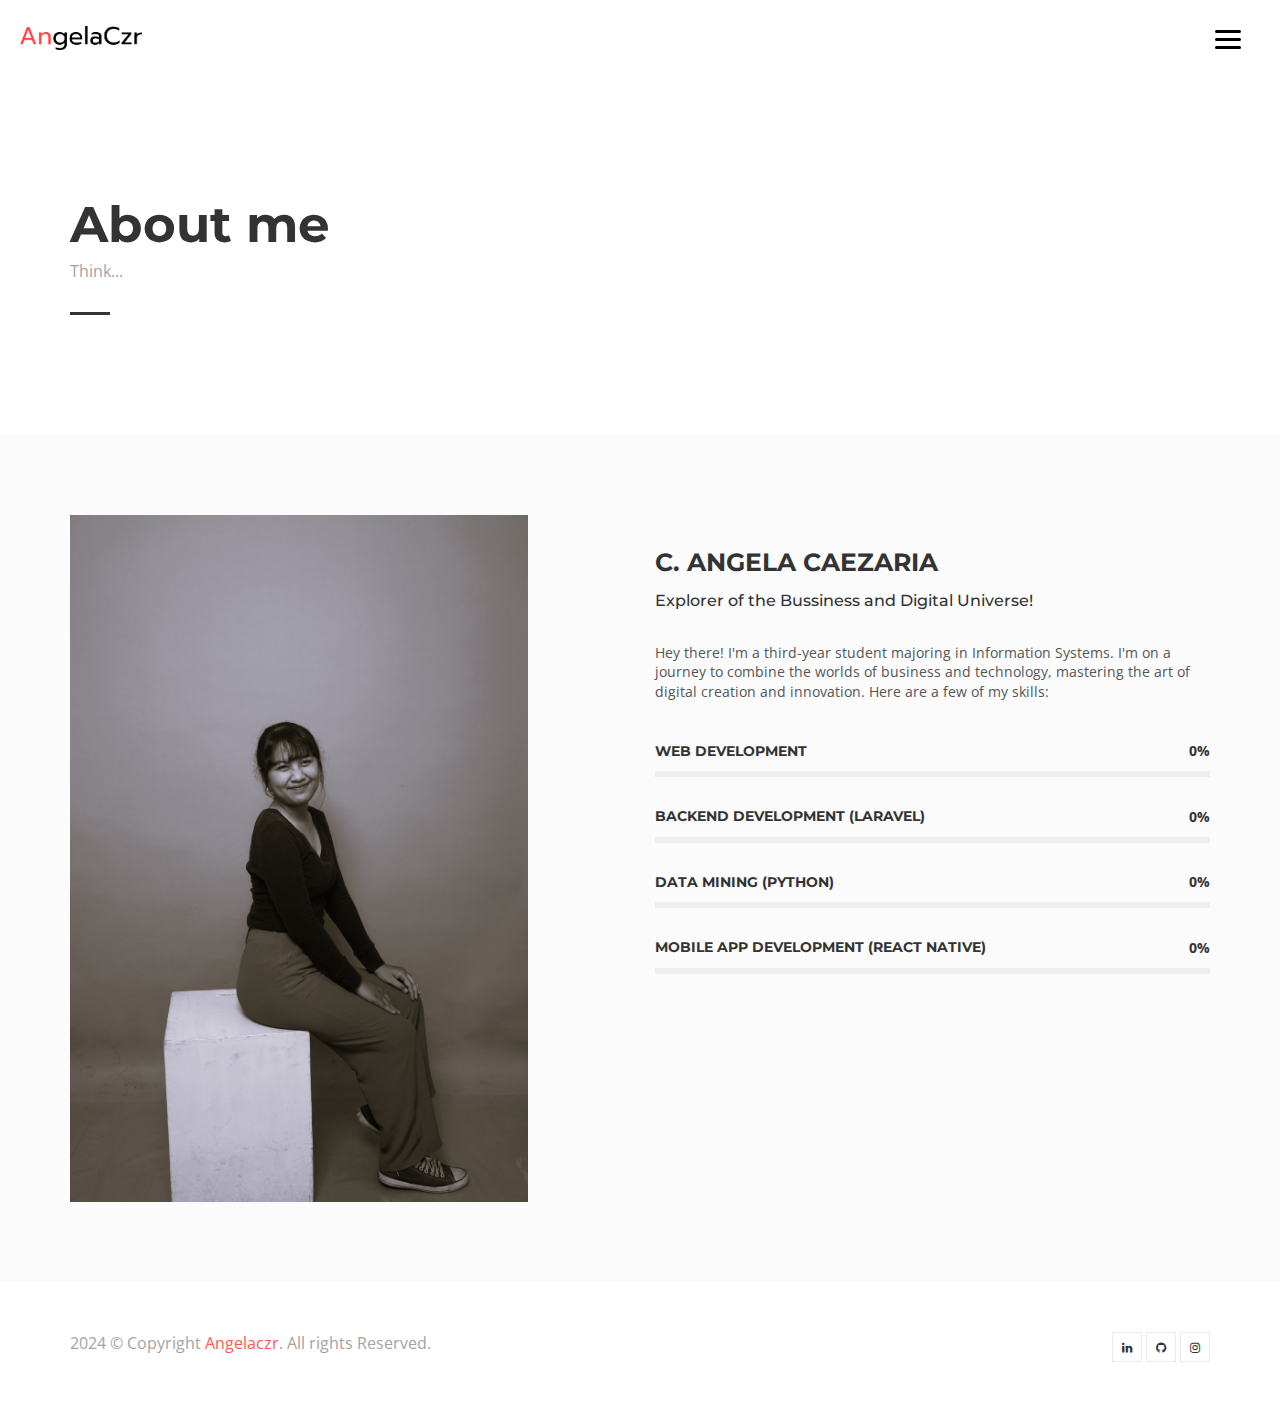
<file: porto/about.html>
<!DOCTYPE html>
<html>

<head>
	<title>About</title>
	<meta charset="utf-8">
	<meta name="viewport" content="width=device-width, initial-scale=1.0, maximum-scale=1.0, user-scalable=no">
	<meta name="format-detection" content="telephone=no">
	<meta name="apple-mobile-web-app-capable" content="yes">
	<!-- Fonts-->
	<link rel="stylesheet" type="text/css" href="assets/fonts/fontawesome/font-awesome.min.css">
	<link rel="stylesheet" type="text/css" href="assets/fonts/pe-icon/pe-icon.css">
	<!-- Vendors-->
	<link rel="stylesheet" type="text/css" href="assets/vendors/bootstrap/grid.css">
	<link rel="stylesheet" type="text/css" href="assets/vendors/magnific-popup/magnific-popup.min.css">
	<link rel="stylesheet" type="text/css" href="assets/vendors/swiper/swiper.css">
	<!-- App & fonts-->
	<link rel="stylesheet" type="text/css"
		href="https://fonts.googleapis.com/css?family=Montserrat:300,400,500,600,700|Open+Sans:400,700">
	<link rel="stylesheet" type="text/css" id="app-stylesheet" href="assets/css/main.css"><!--[if lt IE 9]>
			<script src="https://oss.maxcdn.com/libs/html5shiv/3.7.0/html5shiv.js"></script>
		<![endif]-->
</head>

<body>
	<div class="page-wrap" id="root">

		<!-- header -->
		<header class="header header--fixed">
			<div class="header__inner">
				<div class="header__logo"><a href="index.html"><img src="assets/img/logo.png" alt=""
							style="width: 122px;" /></a></div>
				<div class="navbar-toggle" id="fs-button">
					<div class="navbar-icon"><span></span></div>
				</div>
			</div>

			<!-- fullscreenmenu__module -->
			<div class="fullscreenmenu__module" trigger="#fs-button">

				<!-- overlay-menu -->
				<nav class="overlay-menu">

					<!--  -->
					<ul class="wil-menu-list">
						<li><a href="index.html">Home</a>
						</li>
						<li class="current-menu-item"><a href="about.html">About</a>
						
					</ul><!--  -->

				</nav><!-- End / overlay-menu -->

			</div><!-- End / fullscreenmenu__module -->

		</header><!-- End / header -->

		<!-- Content-->
		<div class="wil-content">

			<!-- Section -->
			<section class="awe-section">
				<div class="container">

					<!-- page-title -->
					<div class="page-title pb-40">
						<h2 class="page-title__title">About me</h2>
						<p class="page-title__text">Think...</p>
						<div class="page-title__divider"></div>
					</div><!-- End / page-title -->

				</div>
			</section>
			<!-- End / Section -->


			<!-- Section -->
			<section class="awe-section bg-gray">
				<div class="container">
					<div class="row">
						<div class="col-md-6 col-lg-5 "><img
								src="assets/img/ava.JPG"
								alt="">
						</div>
						<div class="col-md-6 col-lg-6 col-xs-offset-0 col-sm-offset-0 col-md-offset-0 col-lg-offset-1 ">

							<!--  -->
							<div class="mt-30">
								<h2 class="about__title">C. Angela Caezaria</h2>
								<p class="about__subtitle">Explorer of the Bussiness and Digital Universe!</p>
								<p class="about__text">Hey there! I'm a third-year student majoring in Information
									Systems.
									I'm on a journey to combine the worlds of business and technology,
									mastering the art of digital creation and innovation.
									Here are a few of my skills:</p>

								<!-- progress -->
								<div class="progress">
									<h5 class="progress__title">Web Development</h5>
									<div class="progress__wrap">
										<div class="progress__bar" data-progress-percent="75" data-timing="ease"
											data-duration="1000" data-delay="500"></div>
										<span class="progress__number">75%</span>
									</div>
								</div><!-- End / progress -->

								<!-- progress -->
								<div class="progress">
									<h5 class="progress__title">Backend Development (Laravel)</h5>
									<div class="progress__wrap">
										<div class="progress__bar" data-progress-percent="80" data-timing="ease"
											data-duration="1000" data-delay="500"></div>
										<span class="progress__number">80%</span>
									</div>
								</div><!-- End / progress -->

								<!-- progress -->
								<div class="progress">
									<h5 class="progress__title">Data Mining (Python)</h5>
									<div class="progress__wrap">
										<div class="progress__bar" data-progress-percent="65" data-timing="ease"
											data-duration="1000" data-delay="500"></div>
										<span class="progress__number">65%</span>
									</div>
								</div><!-- End / progress -->

								<!-- progress -->
								<div class="progress">
									<h5 class="progress__title">Mobile App Development (React Native)</h5>
									<div class="progress__wrap">
										<div class="progress__bar" data-progress-percent="70" data-timing="ease"
											data-duration="1000" data-delay="500"></div>
										<span class="progress__number">70%</span>
									</div>
								</div><!-- End / progress -->

							</div>
						</div>
					</div>
			</section>
			<!-- End / Section -->

		</div>
		<!-- End / Content-->

		<!-- footer -->
		<div class="footer">
			<div class="container">
				<div class="row">
					<div class="col-md-6 col-lg-6 ">
						<p class="footer__coppy">2024 &copy; Copyright <a href="#">Angelaczr</a>. All rights
							Reserved.</p>
					</div>
					<div class="col-md-6 col-lg-6 ">
						<div class="footer__social">

							<!-- social-icon -->
							<a class="social-icon" href="www.linkedin.com/in/angelaczr"><i
									class="social-icon__icon fa fa-linkedin"></i>
							</a><!-- End / social-icon -->


							<!-- social-icon -->
							<a class="social-icon" href="https://github.com/Angelaczr"><i
									class="social-icon__icon fa fa-github"></i>
							</a><!-- End / social-icon -->


							<!-- social-icon -->
							<a class="social-icon" href="https://www.instagram.com/angela__caezaria/"><i
									class="social-icon__icon fa fa-instagram"></i>
							</a><!-- End / social-icon -->

						</div>
					</div>
				</div>
			</div>
		</div><!-- End / footer -->

	</div>
	<!-- Vendors-->
	<script type="text/javascript" src="assets/vendors/jquery/jquery.min.js"></script>
	<script type="text/javascript" src="assets/vendors/imagesloaded/imagesloaded.pkgd.js"></script>
	<script type="text/javascript" src="assets/vendors/isotope-layout/isotope.pkgd.js"></script>
	<script type="text/javascript" src="assets/vendors/jquery-one-page/jquery.nav.min.js"></script>
	<script type="text/javascript" src="assets/vendors/jquery.easing/jquery.easing.min.js"></script>
	<script type="text/javascript" src="assets/vendors/jquery.matchHeight/jquery.matchHeight.min.js"></script>
	<script type="text/javascript" src="assets/vendors/magnific-popup/jquery.magnific-popup.min.js"></script>
	<script type="text/javascript" src="assets/vendors/masonry-layout/masonry.pkgd.js"></script>
	<script type="text/javascript" src="assets/vendors/jquery.waypoints/jquery.waypoints.min.js"></script>
	<script type="text/javascript" src="assets/vendors/swiper/swiper.jquery.js"></script>
	<script type="text/javascript" src="assets/vendors/menu/menu.js"></script>
	<script type="text/javascript" src="assets/vendors/typed/typed.min.js"></script>
	<!-- App-->
	<script type="text/javascript" src="assets/js/main.js"></script>
</body>

</html>
</file>
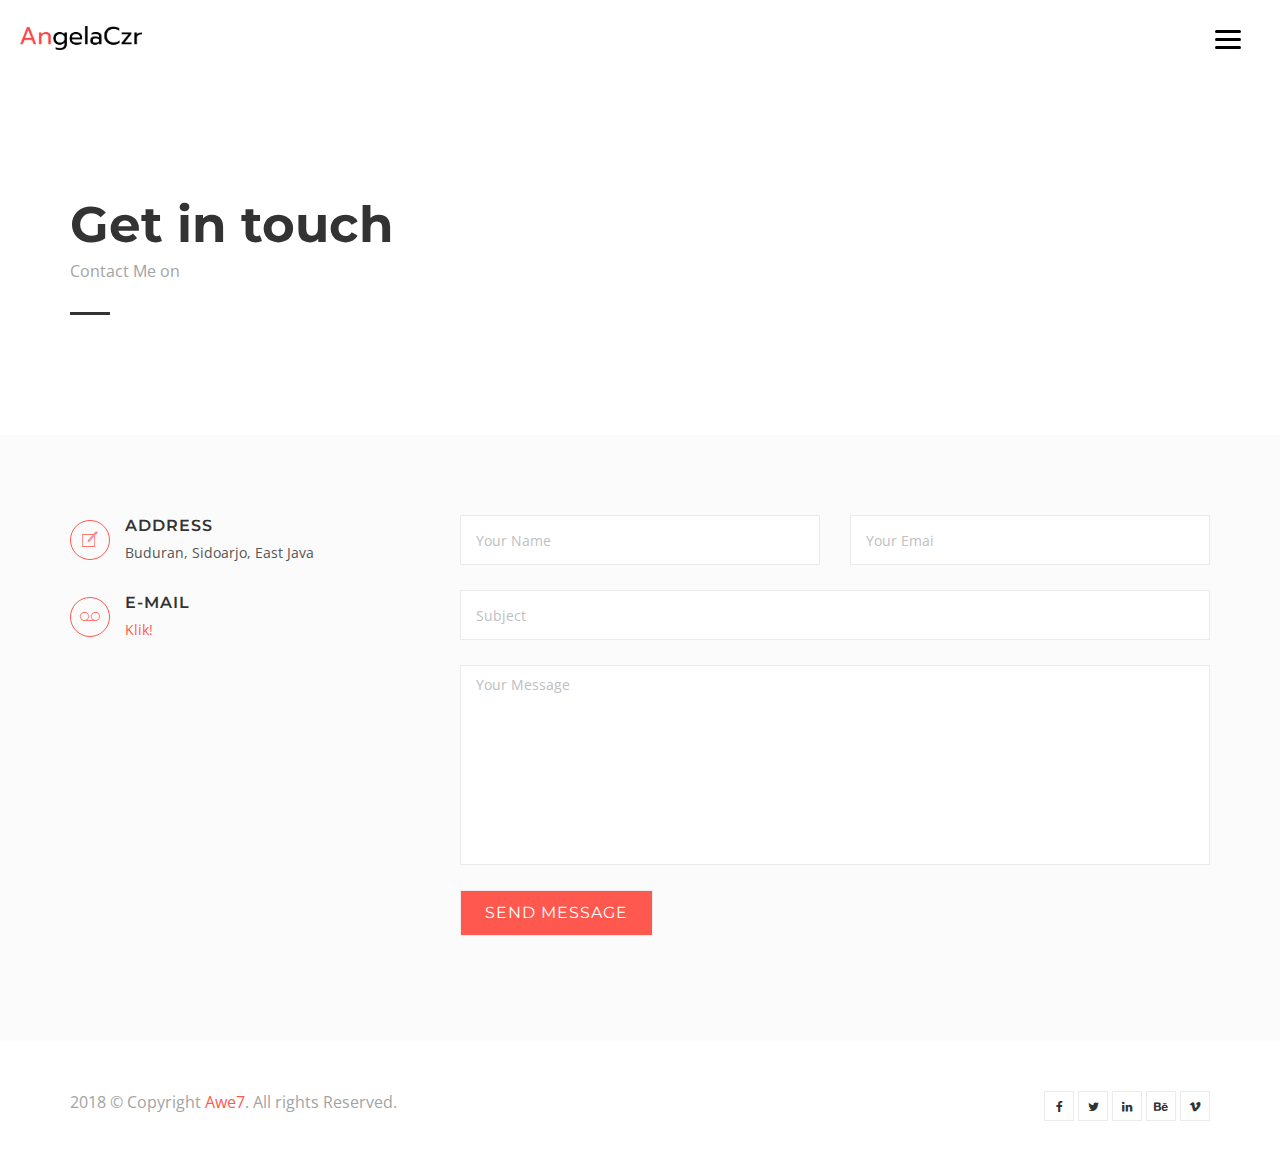
<file: porto/contact.html>
<!DOCTYPE html>
<html>
	<head>
		<title>Contact</title>
		<meta charset="utf-8">
		<meta name="viewport" content="width=device-width, initial-scale=1.0, maximum-scale=1.0, user-scalable=no">
		<meta name="format-detection" content="telephone=no">
		<meta name="apple-mobile-web-app-capable" content="yes">
		<!-- Fonts-->
		<link rel="stylesheet" type="text/css" href="assets/fonts/fontawesome/font-awesome.min.css">
		<link rel="stylesheet" type="text/css" href="assets/fonts/pe-icon/pe-icon.css">
		<!-- Vendors-->
		<link rel="stylesheet" type="text/css" href="assets/vendors/bootstrap/grid.css">
		<link rel="stylesheet" type="text/css" href="assets/vendors/magnific-popup/magnific-popup.min.css">
		<link rel="stylesheet" type="text/css" href="assets/vendors/swiper/swiper.css">
		<!-- App & fonts-->
		<link rel="stylesheet" type="text/css" href="https://fonts.googleapis.com/css?family=Montserrat:300,400,500,600,700|Open+Sans:400,700">
		<link rel="stylesheet" type="text/css" id="app-stylesheet" href="assets/css/main.css"><!--[if lt IE 9]>
			<script src="https://oss.maxcdn.com/libs/html5shiv/3.7.0/html5shiv.js"></script>
		<![endif]-->
	</head>
	
	<body>
		<div class="page-wrap" id="root">
			
			<!-- header -->
			<header class="header header--fixed">
				<div class="header__inner">
					<div class="header__logo"><a href="index.html"><img src="assets/img/logo.png" alt="" style="width: 122px;"/></a></div>
					<div class="navbar-toggle" id="fs-button">
						<div class="navbar-icon"><span></span></div>
					</div>
				</div>
				
				<!-- fullscreenmenu__module -->
				<div class="fullscreenmenu__module" trigger="#fs-button">
					
					<!-- overlay-menu -->
					<nav class="overlay-menu">
						
						<!--  -->
						<ul class="wil-menu-list">
							<li><a href="index.html">Home</a>
							</li>
							<li><a href="about.html">About</a>
							</li>
							<li class="current-menu-item"><a href="contact.html">Contact</a>
							</li>
						</ul><!--  -->
						
					</nav><!-- End / overlay-menu -->
					
				</div><!-- End / fullscreenmenu__module -->
				
			</header><!-- End / header -->
			
			<!-- Content-->
			<div class="wil-content">
				
				<!-- Section -->
				<section class="awe-section">
					<div class="container">
						
						<!-- page-title -->
						<div class="page-title pb-40">
							<h2 class="page-title__title">Get in touch</h2>
							<p class="page-title__text">Contact Me on </p>
							<div class="page-title__divider"></div>
						</div><!-- End / page-title -->
						
					</div>
				</section>
				<!-- End / Section -->
				
				
				<!-- Section -->
				<section class="awe-section bg-gray">
					<div class="container">
						<div class="row">
							<div class="col-md-4 col-lg-3 ">
								
								<!-- contact -->
								<div class="contact">
									<div class="contact__icon"><i class="pe-7s-note"></i></div>
									<h3 class="contact__title">address</h3>
									<div class="contact__text">Buduran, Sidoarjo, East Java</div>
								</div><!-- End / contact -->
								
								<!-- contact -->
								<div class="contact">
									<div class="contact__icon"><i class="pe-7s-voicemail"></i></div>
									<h3 class="contact__title">e-mail</h3>
									<div class="contact__text"><a href="angelacaezaria@gmail.com">Klik!</a></div>
								</div><!-- End / contact -->
								
							</div>
							<div class="col-md-7 col-lg-8 col-xs-offset-0 col-sm-offset-0 col-md-offset-0 col-lg-offset-1 ">
								<div class="form-wrapper">
									
									<!-- form-item -->
									<div class="form-item form-item--half">
										<input class="form-control" type="text" name="input" placeholder="Your name"/>
									</div><!-- End / form-item -->
									
									
									<!-- form-item -->
									<div class="form-item form-item--half">
										<input class="form-control" type="text" name="input" placeholder="Your emai"/>
									</div><!-- End / form-item -->
									
									
									<!-- form-item -->
									<div class="form-item">
										<input class="form-control" type="text" name="input" placeholder="Subject"/>
									</div><!-- End / form-item -->
									
									
									<!-- form-item -->
									<div class="form-item">
										<textarea class="form-control" placeholder="Your message" style="min-height:200px;"></textarea>
									</div><!-- End / form-item -->
									
									
									<!-- form-item -->
									<div class="form-item">
										<a class="md-btn md-btn--primary md-btn--lg " href="#">Send message
										</a>
									</div><!-- End / form-item -->
									
								</div>
							</div>
						</div>
					</div>
				</section>
				<!-- End / Section -->
				
			</div>
			<!-- End / Content-->
			
			<!-- footer -->
			<div class="footer">
				<div class="container">
					<div class="row">
						<div class="col-md-6 col-lg-6 ">
							<p class="footer__coppy">2018 &copy; Copyright <a href="http://awe7.com/">Awe7</a>. All rights Reserved.</p>
						</div>
						<div class="col-md-6 col-lg-6 ">
							<div class="footer__social">
								
								<!-- social-icon -->
								<a class="social-icon" href="#"><i class="social-icon__icon fa fa-facebook"></i>
								</a><!-- End / social-icon -->
								
								
								<!-- social-icon -->
								<a class="social-icon" href="#"><i class="social-icon__icon fa fa-twitter"></i>
								</a><!-- End / social-icon -->
								
								
								<!-- social-icon -->
								<a class="social-icon" href="#"><i class="social-icon__icon fa fa-linkedin"></i>
								</a><!-- End / social-icon -->
								
								
								<!-- social-icon -->
								<a class="social-icon" href="#"><i class="social-icon__icon fa fa-behance"></i>
								</a><!-- End / social-icon -->
								
								
								<!-- social-icon -->
								<a class="social-icon" href="#"><i class="social-icon__icon fa fa-vimeo"></i>
								</a><!-- End / social-icon -->
								
							</div>
						</div>
					</div>
				</div>
			</div><!-- End / footer -->
			
		</div>
		<!-- Vendors-->
		<script type="text/javascript" src="assets/vendors/jquery/jquery.min.js"></script>
		<script type="text/javascript" src="assets/vendors/imagesloaded/imagesloaded.pkgd.js"></script>
		<script type="text/javascript" src="assets/vendors/isotope-layout/isotope.pkgd.js"></script>
		<script type="text/javascript" src="assets/vendors/jquery-one-page/jquery.nav.min.js"></script>
		<script type="text/javascript" src="assets/vendors/jquery.easing/jquery.easing.min.js"></script>
		<script type="text/javascript" src="assets/vendors/jquery.matchHeight/jquery.matchHeight.min.js"></script>
		<script type="text/javascript" src="assets/vendors/magnific-popup/jquery.magnific-popup.min.js"></script>
		<script type="text/javascript" src="assets/vendors/masonry-layout/masonry.pkgd.js"></script>
		<script type="text/javascript" src="assets/vendors/jquery.waypoints/jquery.waypoints.min.js"></script>
		<script type="text/javascript" src="assets/vendors/swiper/swiper.jquery.js"></script>
		<script type="text/javascript" src="assets/vendors/menu/menu.js"></script>
		<script type="text/javascript" src="assets/vendors/typed/typed.min.js"></script>
		<!-- App-->
		<script type="text/javascript" src="assets/js/main.js"></script>
	</body>
</html>
</file>
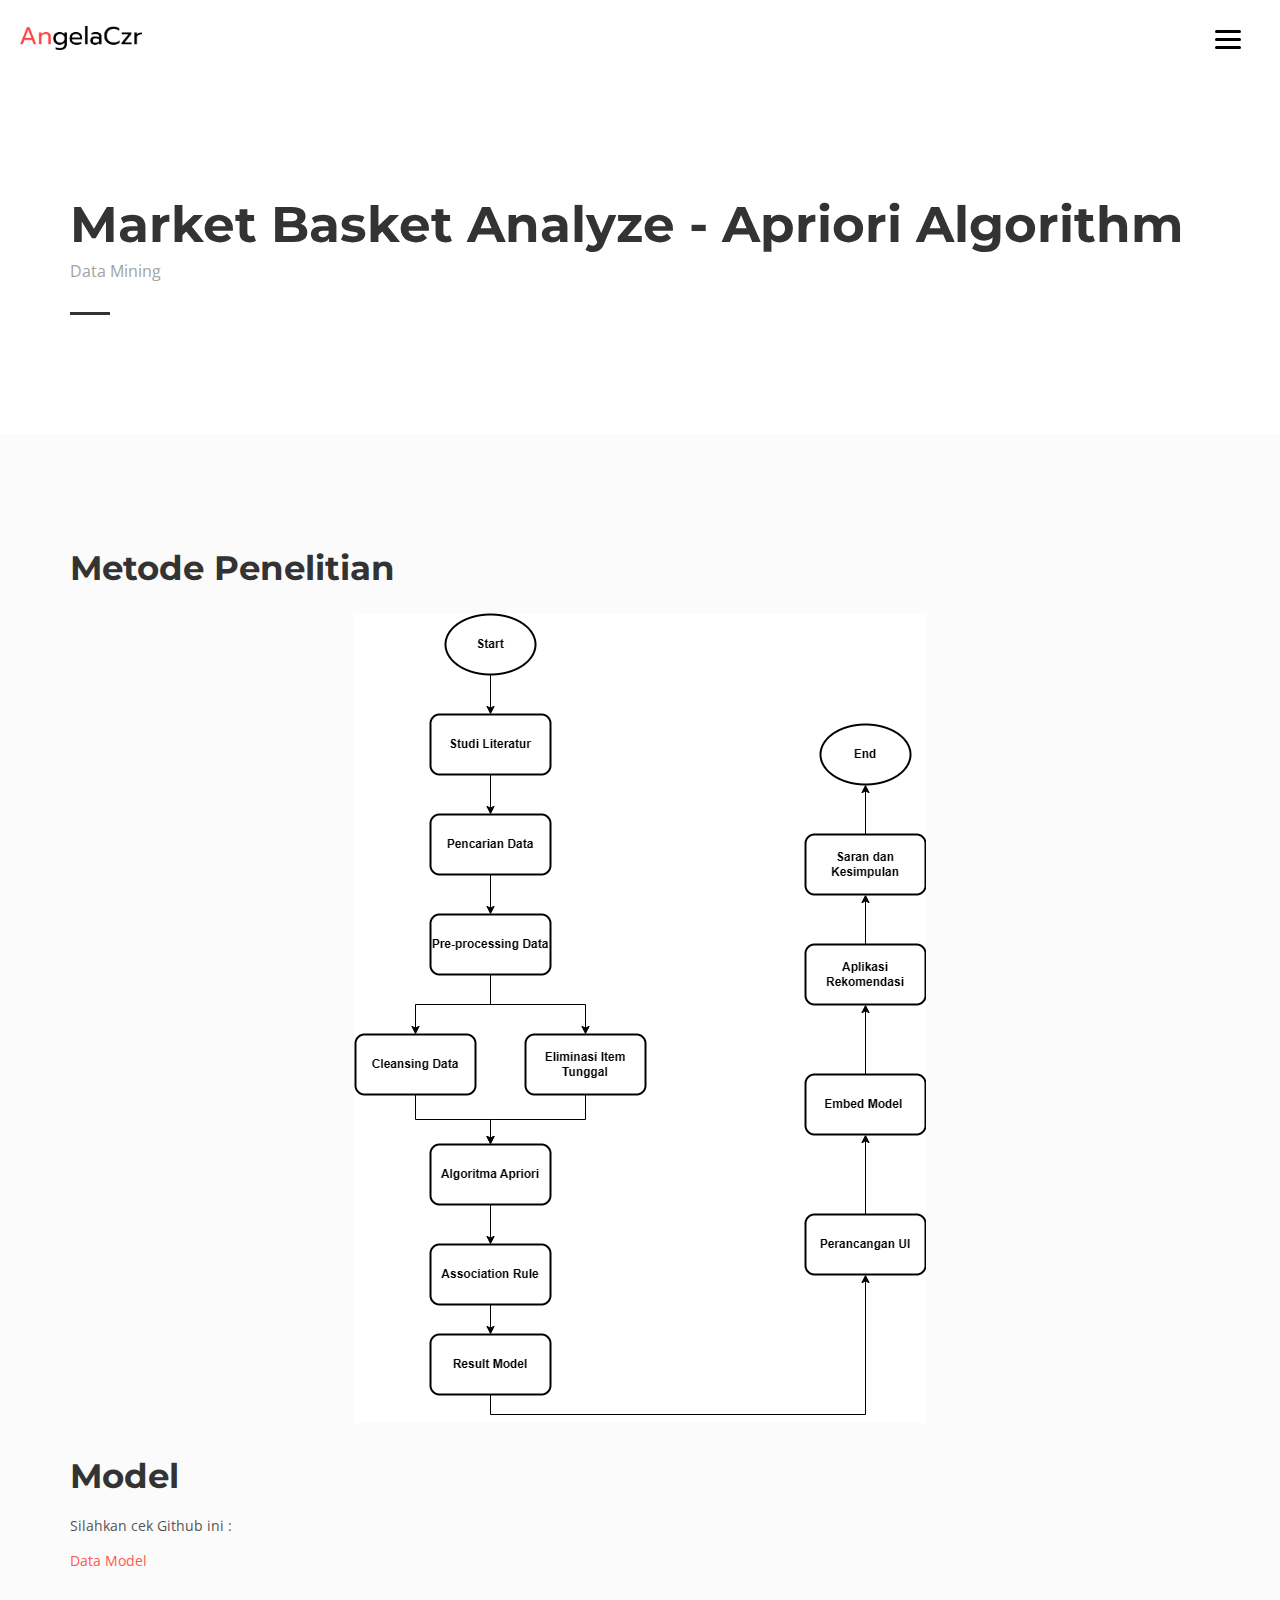
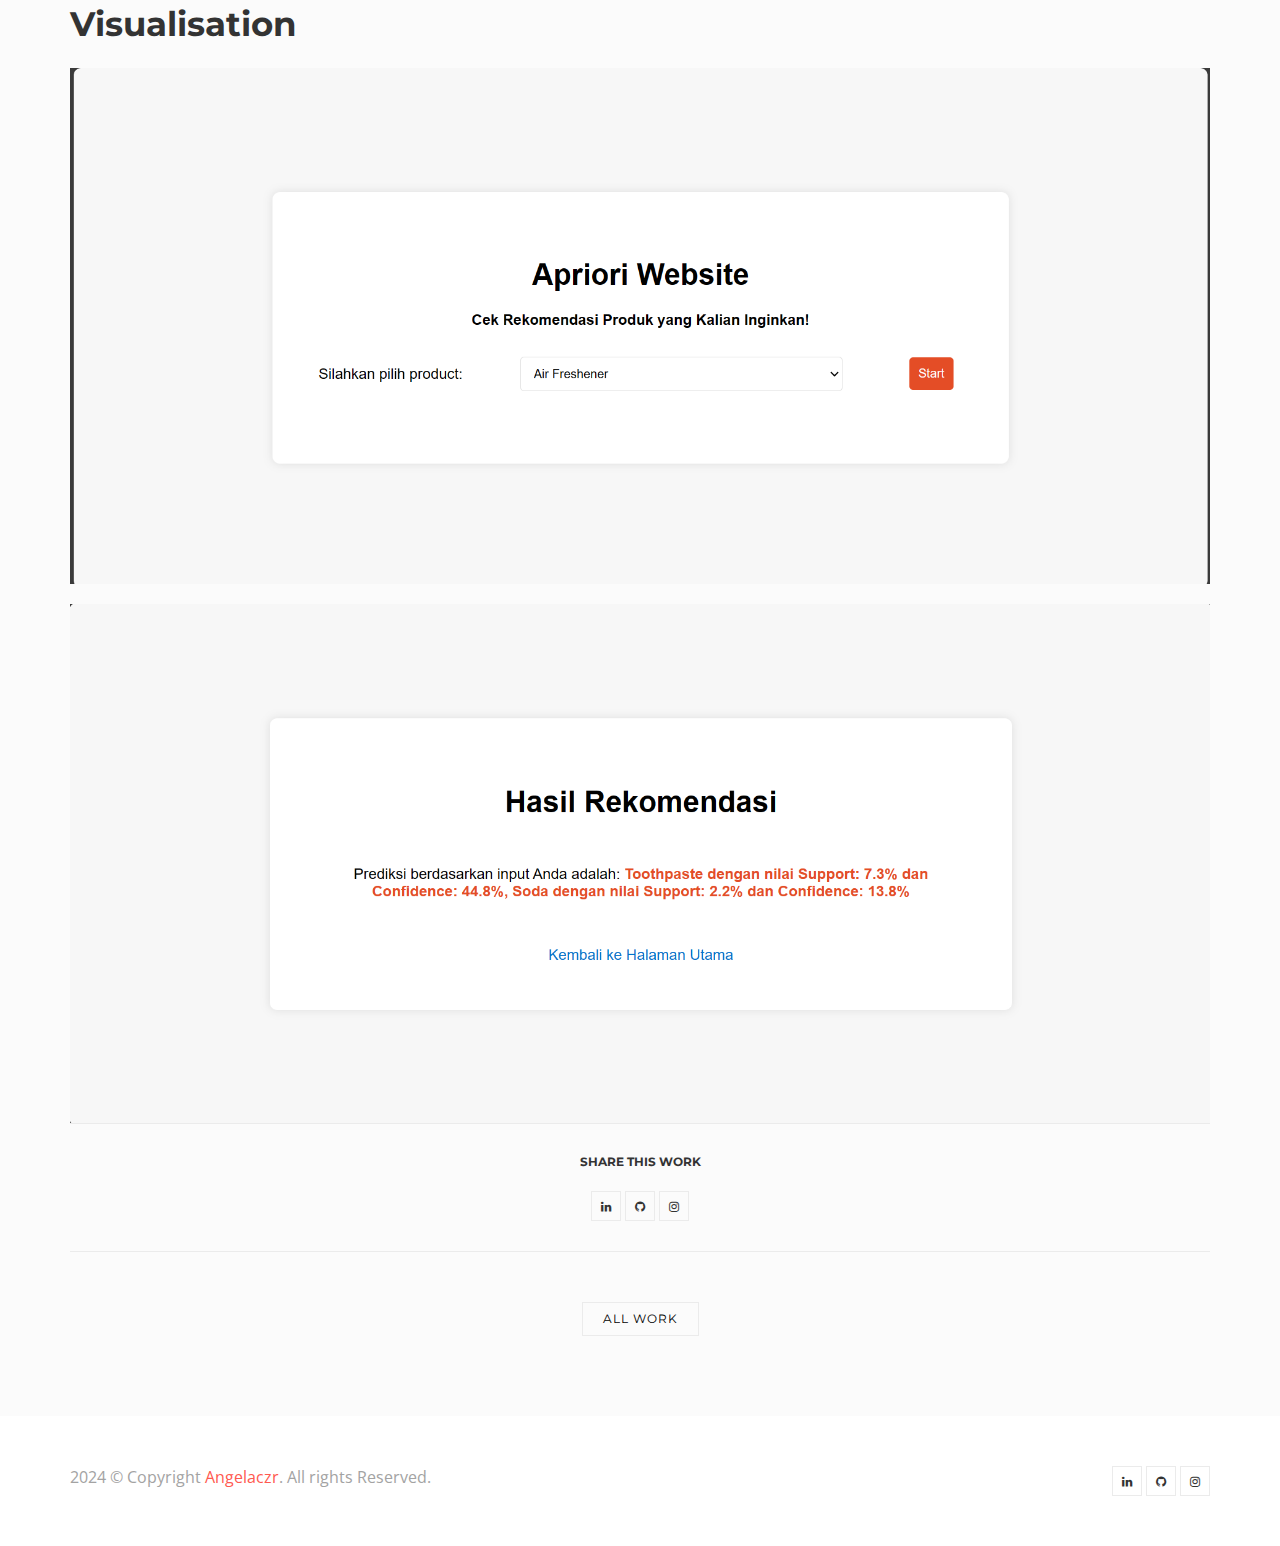
<file: porto/flask.html>
<!DOCTYPE html>
<html>

<head>
    <title>Project Details</title>
    <meta charset="utf-8">
    <meta name="viewport" content="width=device-width, initial-scale=1.0, maximum-scale=1.0, user-scalable=no">
    <meta name="format-detection" content="telephone=no">
    <meta name="apple-mobile-web-app-capable" content="yes">
    <!-- Fonts-->
    <link rel="stylesheet" type="text/css" href="assets/fonts/fontawesome/font-awesome.min.css">
    <link rel="stylesheet" type="text/css" href="assets/fonts/pe-icon/pe-icon.css">
    <!-- Vendors-->
    <link rel="stylesheet" type="text/css" href="assets/vendors/bootstrap/grid.css">
    <link rel="stylesheet" type="text/css" href="assets/vendors/magnific-popup/magnific-popup.min.css">
    <link rel="stylesheet" type="text/css" href="assets/vendors/swiper/swiper.css">
    <!-- App & fonts-->
    <link rel="stylesheet" type="text/css"
        href="https://fonts.googleapis.com/css?family=Montserrat:300,400,500,600,700|Open+Sans:400,700">
    <link rel="stylesheet" type="text/css" id="app-stylesheet" href="assets/css/main.css">

</head>

<body>
    <div class="page-wrap" id="root">

        <!-- header -->
        <header class="header header--fixed">
            <div class="header__inner">
                <div class="header__logo"><a href="index.html"><img src="assets/img/logo.png" alt=""
                            style="width: 122px;" /></a></div>
                <div class="navbar-toggle" id="fs-button">
                    <div class="navbar-icon"><span></span></div>
                </div>
            </div>

            <!-- fullscreenmenu__module -->
            <div class="fullscreenmenu__module" trigger="#fs-button">

                <!-- overlay-menu -->
                <nav class="overlay-menu">

                    <!--  -->
                    <ul class="wil-menu-list">
                        <li><a href="index.html">Home</a>
                        </li>
                        <li><a href="about.html">About</a>
                        </li>
                        <li><a href="work.html">Work</a>
                        </li>
                        <li><a href="blog.html">Blog</a>
                        </li>
                        <li><a href="contact.html">Contact</a>
                        </li>
                    </ul><!--  -->

                </nav><!-- End / overlay-menu -->

            </div><!-- End / fullscreenmenu__module -->

        </header><!-- End / header -->

        <!-- Content-->
        <div class="wil-content">

            <!-- Section -->
            <section class="awe-section">
                <div class="container">

                    <!-- page-title -->
                    <div class="page-title pb-40">
                        <h2 class="page-title__title">Market Basket Analyze - Apriori Algorithm</h2>
                        <p class="page-title__text">Data Mining</p>
                        <div class="page-title__divider"></div>
                    </div><!-- End / page-title -->

                </div>
            </section>
            <!-- End / Section -->


            <!-- Section -->
            <section class="awe-section bg-gray">
                <div class="container">

                    <!--  -->
                    <div>
                        <div class="work-detail__entry">
                            <h3>Metode Penelitian</h3>
                            <div class="work-img"><img src="assets/img/mining/Datmin.png" alt=""></div>
                        </div>
                        <div class="work-detail__entry">
                            <h3>Model </h3>
                            <p>Silahkan cek Github ini : </p>
                            <a
                                href="https://github.com/Angelaczr/DataMining/blob/master/Another_copy_of_awalnyacoba_coba.ipynb">Data
                                Model</a>
                            <!-- <iframe
                                src="https://colab.research.google.com/drive/14c4DWvxzmqkw8iRjDx1QbytF7sAcctgT?usp=sharing"
                                frameborder="0" allowfullscreen="true" width="100%" height="600px"></iframe> -->

                        </div>
                        <div class="work-detail__entry">
                            <h3>Visualisation</h3>
                            <div class="work-img"><img src="assets/img/mining/1.png" alt=""></div>
                            <div class="work-img"><img src="assets/img/mining/2.png" alt=""></div>
                        </div>
                        <div class="sharebox__module awe-text-center">
                            <p class="social-text">SHARE THIS WORK</p>

                            <!-- social-icon -->
                            <a class="social-icon" href="www.linkedin.com/in/angelaczr"><i
                                    class="social-icon__icon fa fa-linkedin"></i>
                            </a><!-- End / social-icon -->


                            <!-- social-icon -->
                            <a class="social-icon" href="https://github.com/Angelaczr"><i
                                    class="social-icon__icon fa fa-github"></i>
                            </a><!-- End / social-icon -->


                            <!-- social-icon -->
                            <a class="social-icon" href="https://www.instagram.com/angela__caezaria/"><i
                                    class="social-icon__icon fa fa-instagram"></i>
                            </a><!-- End / social-icon -->

                        </div>
                    </div><!-- End /  -->

                    <div class="awe-text-center mt-50">
                        <a class="md-btn md-btn--outline-primary " href="index.html">All work
                        </a>
                    </div>
                </div>
            </section>
            <!-- End / Section -->

        </div>
        <!-- End / Content-->

        <!-- footer -->
        <div class="footer">
            <div class="container">
                <div class="row">
                    <div class="col-md-6 col-lg-6 ">
                        <p class="footer__coppy">2024 &copy; Copyright <a href="#">Angelaczr</a>. All rights
                            Reserved.</p>
                    </div>
                    <div class="col-md-6 col-lg-6 ">
                        <div class="footer__social">

                            <!-- social-icon -->
                            <a class="social-icon" href="www.linkedin.com/in/angelaczr"><i
                                    class="social-icon__icon fa fa-linkedin"></i>
                            </a><!-- End / social-icon -->


                            <!-- social-icon -->
                            <a class="social-icon" href="https://github.com/Angelaczr"><i
                                    class="social-icon__icon fa fa-github"></i>
                            </a><!-- End / social-icon -->


                            <!-- social-icon -->
                            <a class="social-icon" href="https://www.instagram.com/angela__caezaria/"><i
                                    class="social-icon__icon fa fa-instagram"></i>
                            </a><!-- End / social-icon -->

                        </div>
                    </div>
                </div>
            </div>
        </div><!-- End / footer -->

    </div>
    <!-- Vendors-->
    <script type="text/javascript" src="assets/vendors/jquery/jquery.min.js"></script>
    <script type="text/javascript" src="assets/vendors/imagesloaded/imagesloaded.pkgd.js"></script>
    <script type="text/javascript" src="assets/vendors/isotope-layout/isotope.pkgd.js"></script>
    <script type="text/javascript" src="assets/vendors/jquery-one-page/jquery.nav.min.js"></script>
    <script type="text/javascript" src="assets/vendors/jquery.easing/jquery.easing.min.js"></script>
    <script type="text/javascript" src="assets/vendors/jquery.matchHeight/jquery.matchHeight.min.js"></script>
    <script type="text/javascript" src="assets/vendors/magnific-popup/jquery.magnific-popup.min.js"></script>
    <script type="text/javascript" src="assets/vendors/masonry-layout/masonry.pkgd.js"></script>
    <script type="text/javascript" src="assets/vendors/jquery.waypoints/jquery.waypoints.min.js"></script>
    <script type="text/javascript" src="assets/vendors/swiper/swiper.jquery.js"></script>
    <script type="text/javascript" src="assets/vendors/menu/menu.js"></script>
    <script type="text/javascript" src="assets/vendors/typed/typed.min.js"></script>
    <!-- App-->
    <script type="text/javascript" src="assets/js/main.js"></script>
</body>

</html>
</file>
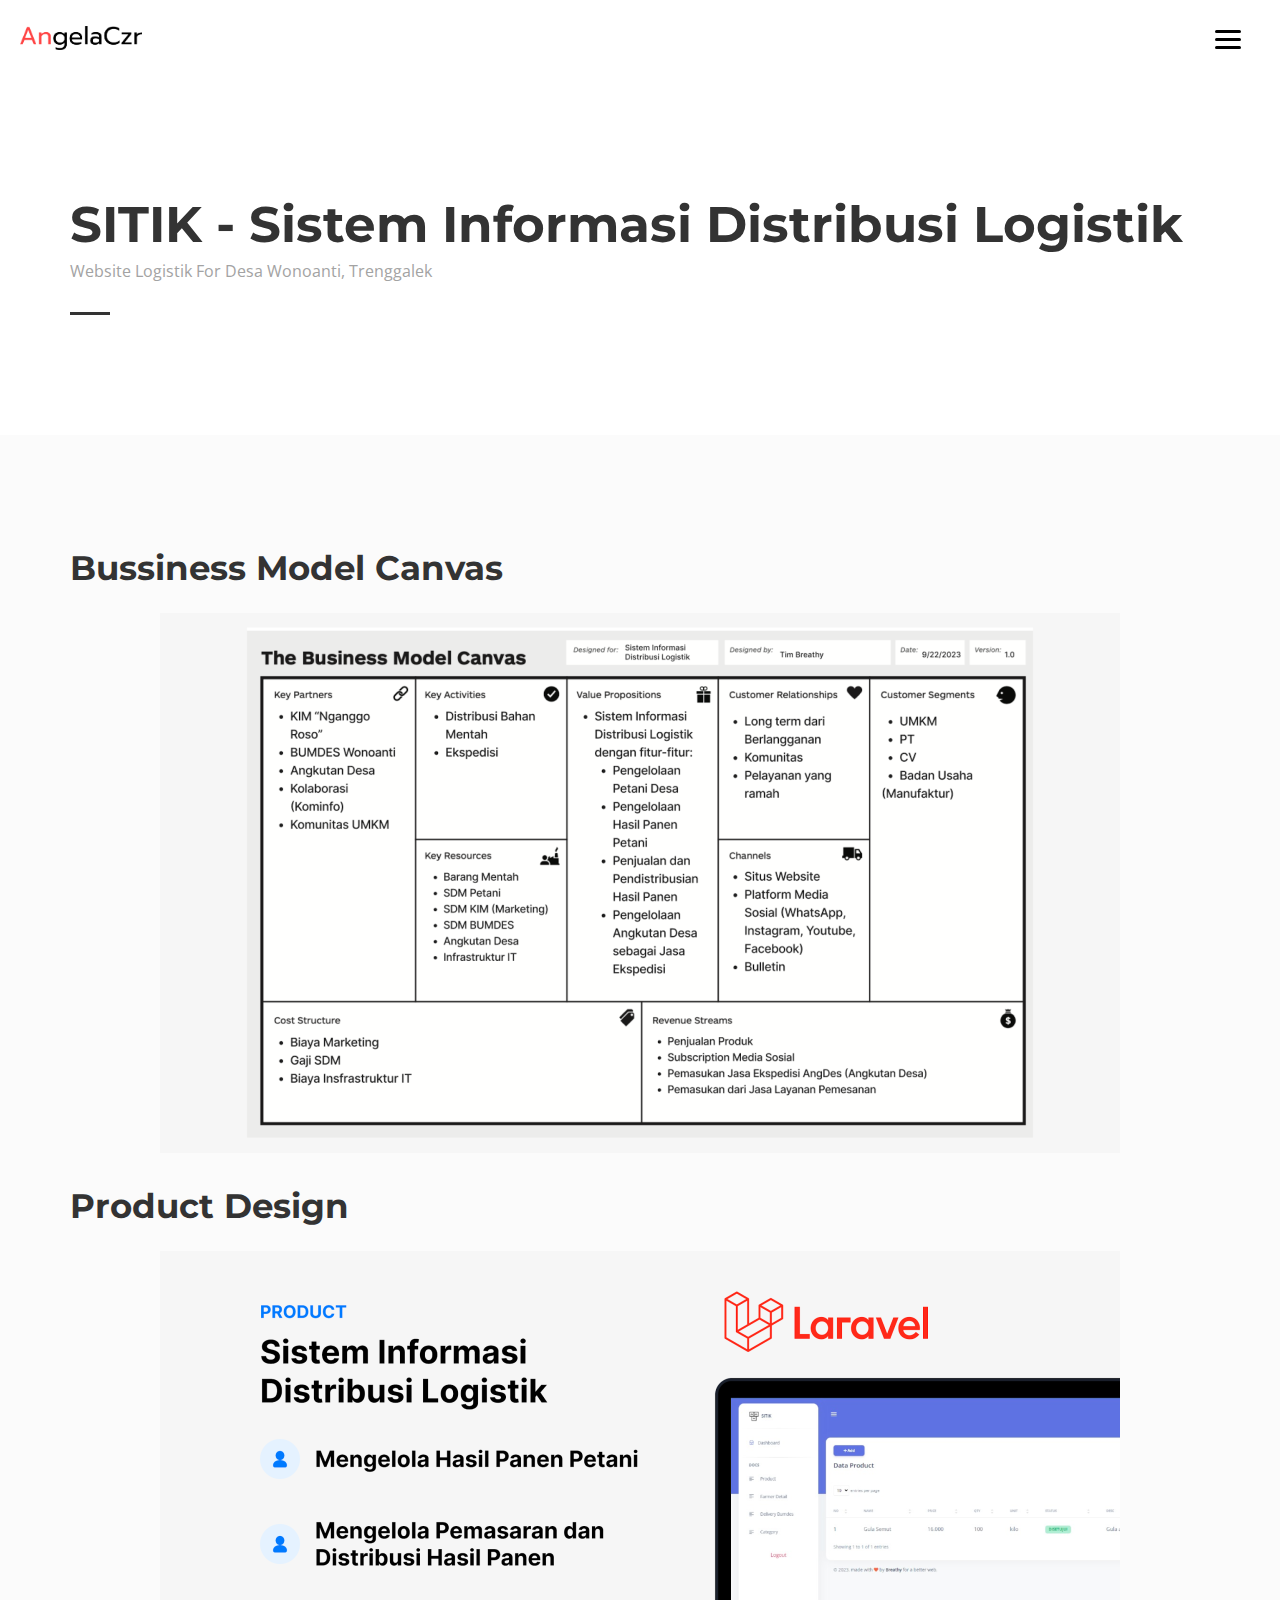
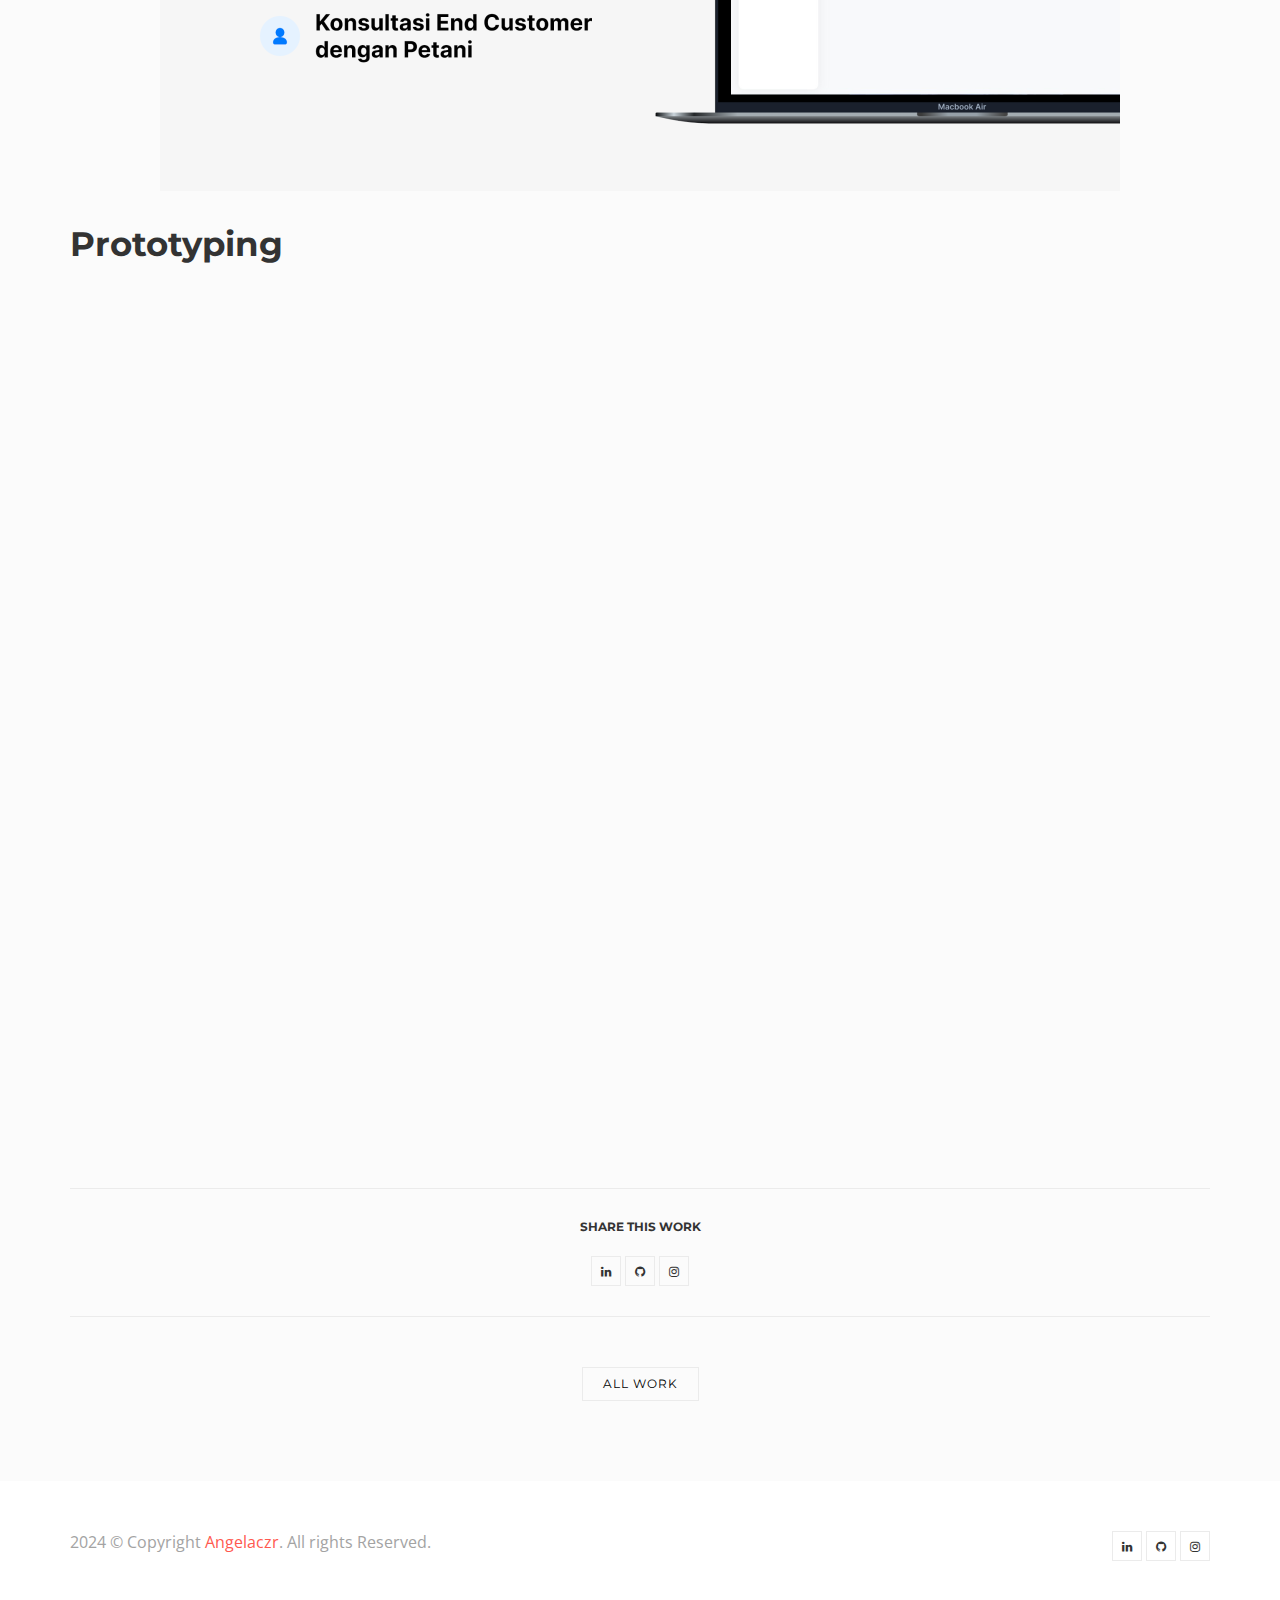
<file: porto/sitik.html>
<!DOCTYPE html>
<html>

<head>
    <title>Project Details</title>
    <meta charset="utf-8">
    <meta name="viewport" content="width=device-width, initial-scale=1.0, maximum-scale=1.0, user-scalable=no">
    <meta name="format-detection" content="telephone=no">
    <meta name="apple-mobile-web-app-capable" content="yes">
    <!-- Fonts-->
    <link rel="stylesheet" type="text/css" href="assets/fonts/fontawesome/font-awesome.min.css">
    <link rel="stylesheet" type="text/css" href="assets/fonts/pe-icon/pe-icon.css">
    <!-- Vendors-->
    <link rel="stylesheet" type="text/css" href="assets/vendors/bootstrap/grid.css">
    <link rel="stylesheet" type="text/css" href="assets/vendors/magnific-popup/magnific-popup.min.css">
    <link rel="stylesheet" type="text/css" href="assets/vendors/swiper/swiper.css">
    <!-- App & fonts-->
    <link rel="stylesheet" type="text/css"
        href="https://fonts.googleapis.com/css?family=Montserrat:300,400,500,600,700|Open+Sans:400,700">
    <link rel="stylesheet" type="text/css" id="app-stylesheet" href="assets/css/main.css">

</head>

<body>
    <div class="page-wrap" id="root">

        <!-- header -->
        <header class="header header--fixed">
            <div class="header__inner">
                <div class="header__logo"><a href="index.html"><img src="assets/img/logo.png" alt=""
                            style="width: 122px;" /></a></div>
                <div class="navbar-toggle" id="fs-button">
                    <div class="navbar-icon"><span></span></div>
                </div>
            </div>

            <!-- fullscreenmenu__module -->
            <div class="fullscreenmenu__module" trigger="#fs-button">

                <!-- overlay-menu -->
                <nav class="overlay-menu">

                    <!--  -->
                    <ul class="wil-menu-list">
                        <li><a href="index.html">Home</a>
                        </li>
                        <li><a href="about.html">About</a>
                        </li>
                        <li><a href="work.html">Work</a>
                        </li>
                        <li><a href="blog.html">Blog</a>
                        </li>
                        <li><a href="contact.html">Contact</a>
                        </li>
                    </ul><!--  -->

                </nav><!-- End / overlay-menu -->

            </div><!-- End / fullscreenmenu__module -->

        </header><!-- End / header -->

        <!-- Content-->
        <div class="wil-content">

            <!-- Section -->
            <section class="awe-section">
                <div class="container">

                    <!-- page-title -->
                    <div class="page-title pb-40">
                        <h2 class="page-title__title">SITIK - Sistem Informasi Distribusi Logistik</h2>
                        <p class="page-title__text">Website Logistik For Desa Wonoanti, Trenggalek </p>
                        <div class="page-title__divider"></div>
                    </div><!-- End / page-title -->

                </div>
            </section>
            <!-- End / Section -->


            <!-- Section -->
            <section class="awe-section bg-gray">
                <div class="container">

                    <!--  -->
                    <div>
                        <div class="work-detail__entry">
                            <h3>Bussiness Model Canvas</h3>
                            <div class="work-img"><img src="assets/img/Breathy/BMC.png" alt=""></div>
                        </div>
                        <div class="work-detail__entry">
                            <h3>Product Design</h3>
                            <div class="work-img"><img src="assets/img/Breathy/PPT.png" alt=""></div>
                        </div>
                        <div class="work-detail__entry">
                            <h3>Prototyping</h3>

                            <div class="work-img"><iframe
                                    src="https://drive.google.com/file/d/1DqmOVZEuS7U5Rop0kpG1k04PyZG_5-fF/preview"
                                    allow="autoplay"
                                    style="width: 100%; height: 100vh; border: none;"></iframe>
                            </div>
                        </div>
                        <div class="sharebox__module awe-text-center">
                            <p class="social-text">SHARE THIS WORK</p>

                            <!-- social-icon -->
                            <a class="social-icon" href="www.linkedin.com/in/angelaczr"><i
                                    class="social-icon__icon fa fa-linkedin"></i>
                            </a><!-- End / social-icon -->


                            <!-- social-icon -->
                            <a class="social-icon" href="https://github.com/Angelaczr"><i
                                    class="social-icon__icon fa fa-github"></i>
                            </a><!-- End / social-icon -->


                            <!-- social-icon -->
                            <a class="social-icon" href="https://www.instagram.com/angela__caezaria/"><i
                                    class="social-icon__icon fa fa-instagram"></i>
                            </a><!-- End / social-icon -->

                        </div>
                    </div><!-- End /  -->

                    <div class="awe-text-center mt-50">
                        <a class="md-btn md-btn--outline-primary " href="index.html">All work
                        </a>
                    </div>
                </div>
            </section>
            <!-- End / Section -->

        </div>
        <!-- End / Content-->

        <!-- footer -->
        <div class="footer">
            <div class="container">
                <div class="row">
                    <div class="col-md-6 col-lg-6 ">
                        <p class="footer__coppy">2024 &copy; Copyright <a href="#">Angelaczr</a>. All rights
                            Reserved.</p>
                    </div>
                    <div class="col-md-6 col-lg-6 ">
                        <div class="footer__social">

                            <!-- social-icon -->
                            <a class="social-icon" href="www.linkedin.com/in/angelaczr"><i
                                    class="social-icon__icon fa fa-linkedin"></i>
                            </a><!-- End / social-icon -->


                            <!-- social-icon -->
                            <a class="social-icon" href="https://github.com/Angelaczr"><i
                                    class="social-icon__icon fa fa-github"></i>
                            </a><!-- End / social-icon -->


                            <!-- social-icon -->
                            <a class="social-icon" href="https://www.instagram.com/angela__caezaria/"><i
                                    class="social-icon__icon fa fa-instagram"></i>
                            </a><!-- End / social-icon -->

                        </div>
                    </div>
                </div>
            </div>
        </div><!-- End / footer -->

    </div>
    <!-- Vendors-->
    <script type="text/javascript" src="assets/vendors/jquery/jquery.min.js"></script>
    <script type="text/javascript" src="assets/vendors/imagesloaded/imagesloaded.pkgd.js"></script>
    <script type="text/javascript" src="assets/vendors/isotope-layout/isotope.pkgd.js"></script>
    <script type="text/javascript" src="assets/vendors/jquery-one-page/jquery.nav.min.js"></script>
    <script type="text/javascript" src="assets/vendors/jquery.easing/jquery.easing.min.js"></script>
    <script type="text/javascript" src="assets/vendors/jquery.matchHeight/jquery.matchHeight.min.js"></script>
    <script type="text/javascript" src="assets/vendors/magnific-popup/jquery.magnific-popup.min.js"></script>
    <script type="text/javascript" src="assets/vendors/masonry-layout/masonry.pkgd.js"></script>
    <script type="text/javascript" src="assets/vendors/jquery.waypoints/jquery.waypoints.min.js"></script>
    <script type="text/javascript" src="assets/vendors/swiper/swiper.jquery.js"></script>
    <script type="text/javascript" src="assets/vendors/menu/menu.js"></script>
    <script type="text/javascript" src="assets/vendors/typed/typed.min.js"></script>
    <!-- App-->
    <script type="text/javascript" src="assets/js/main.js"></script>
</body>

</html>
</file>
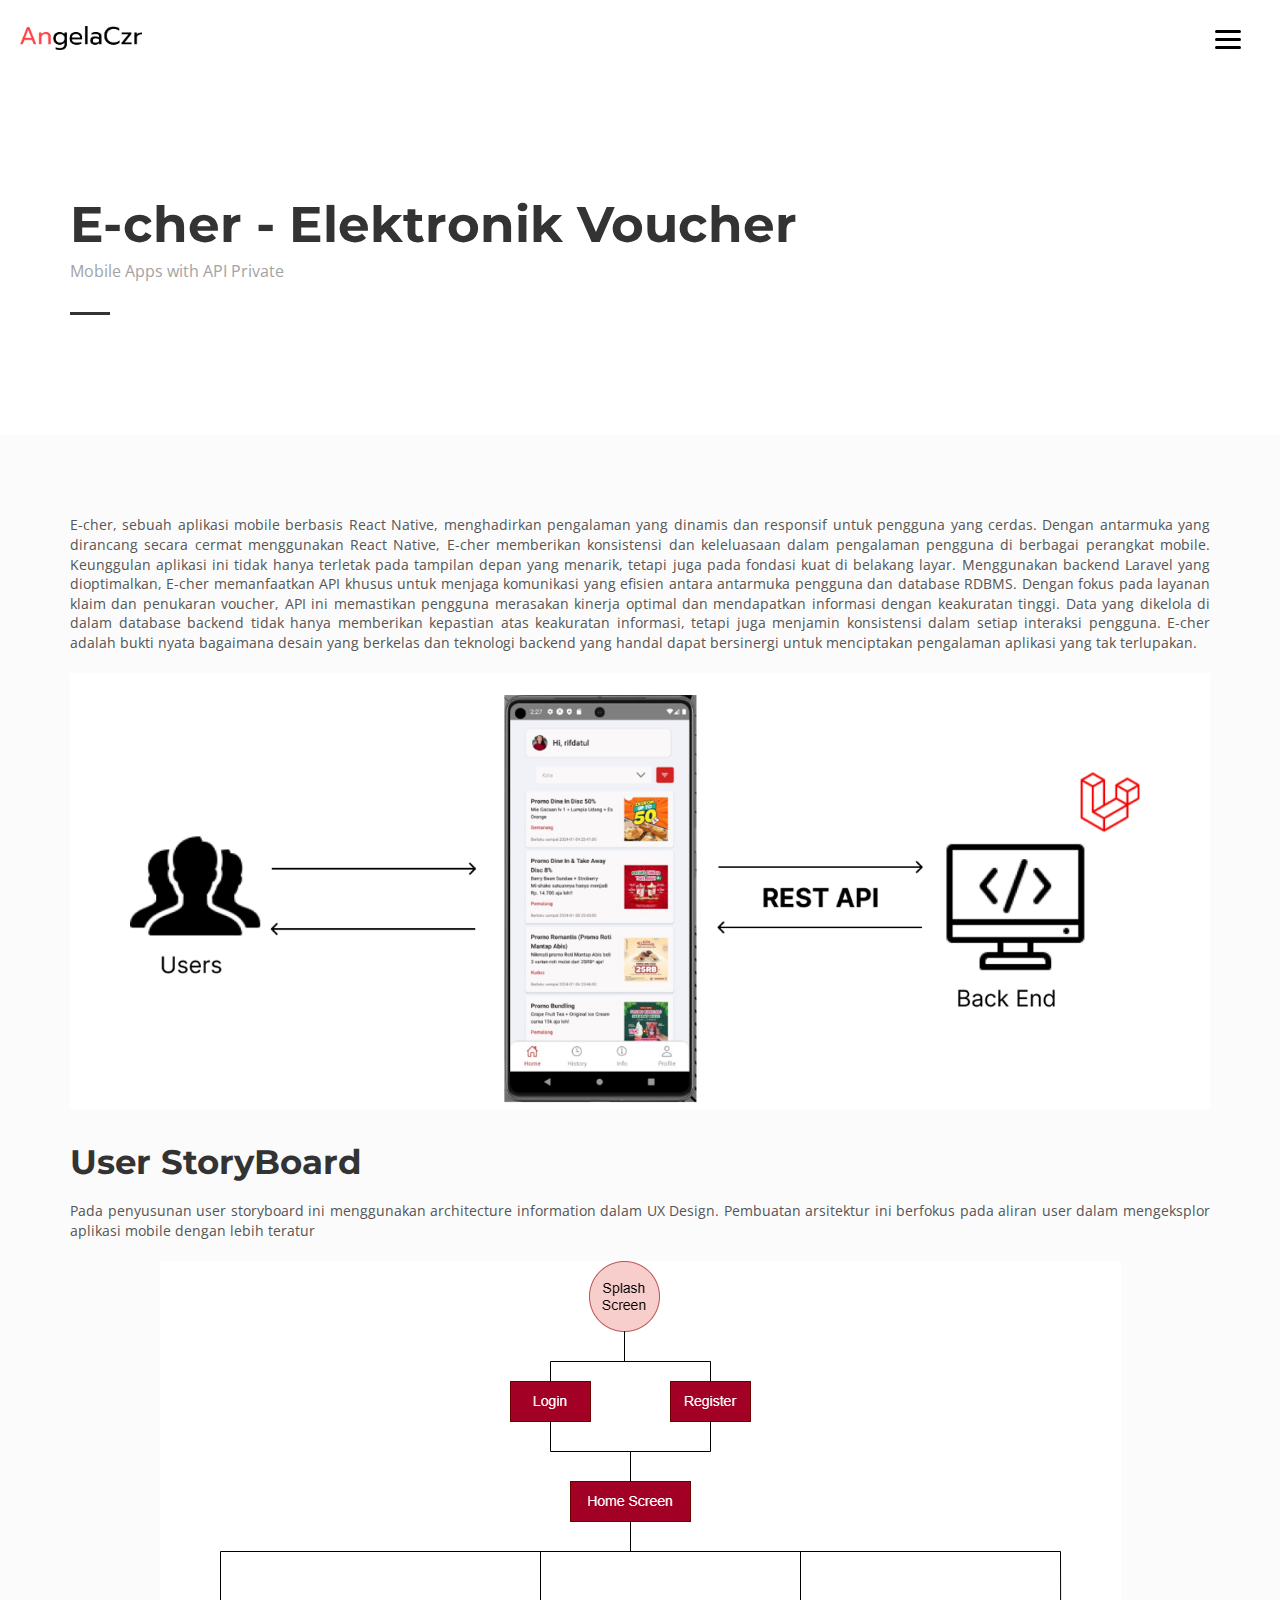
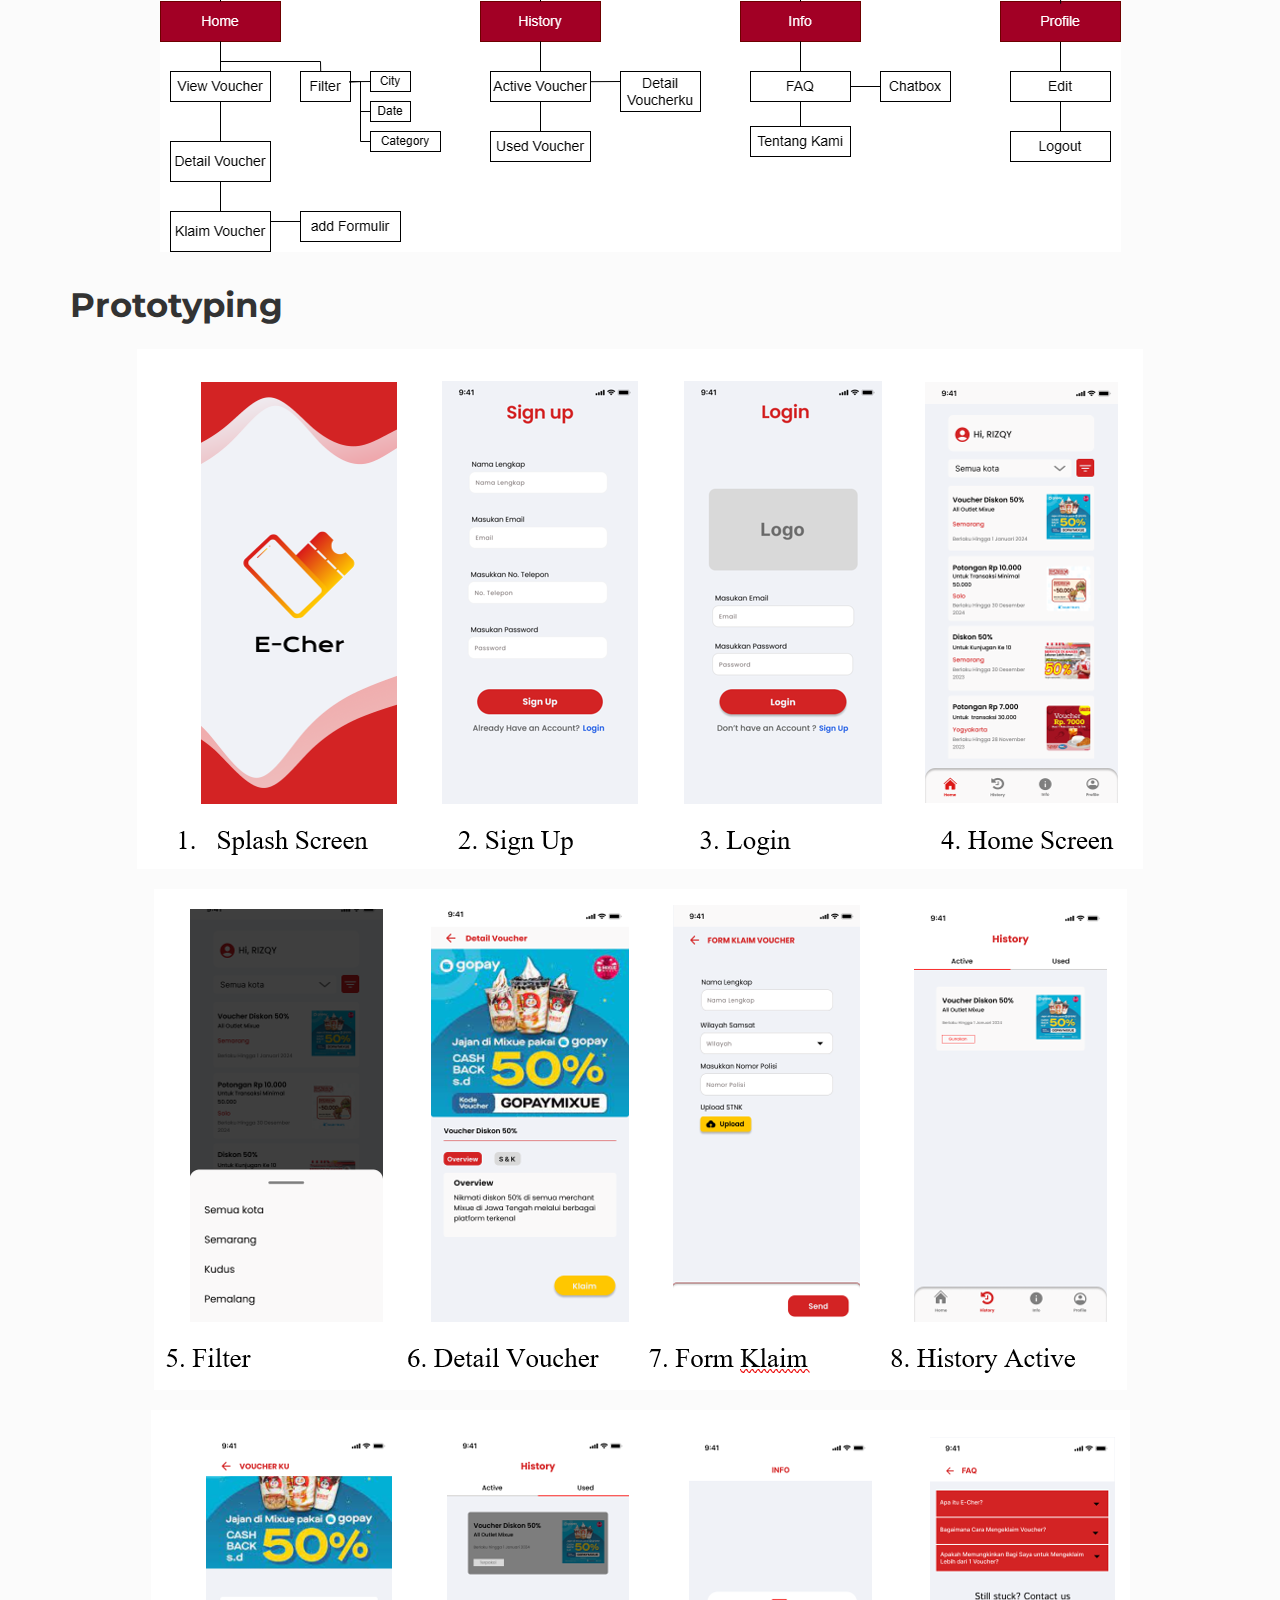
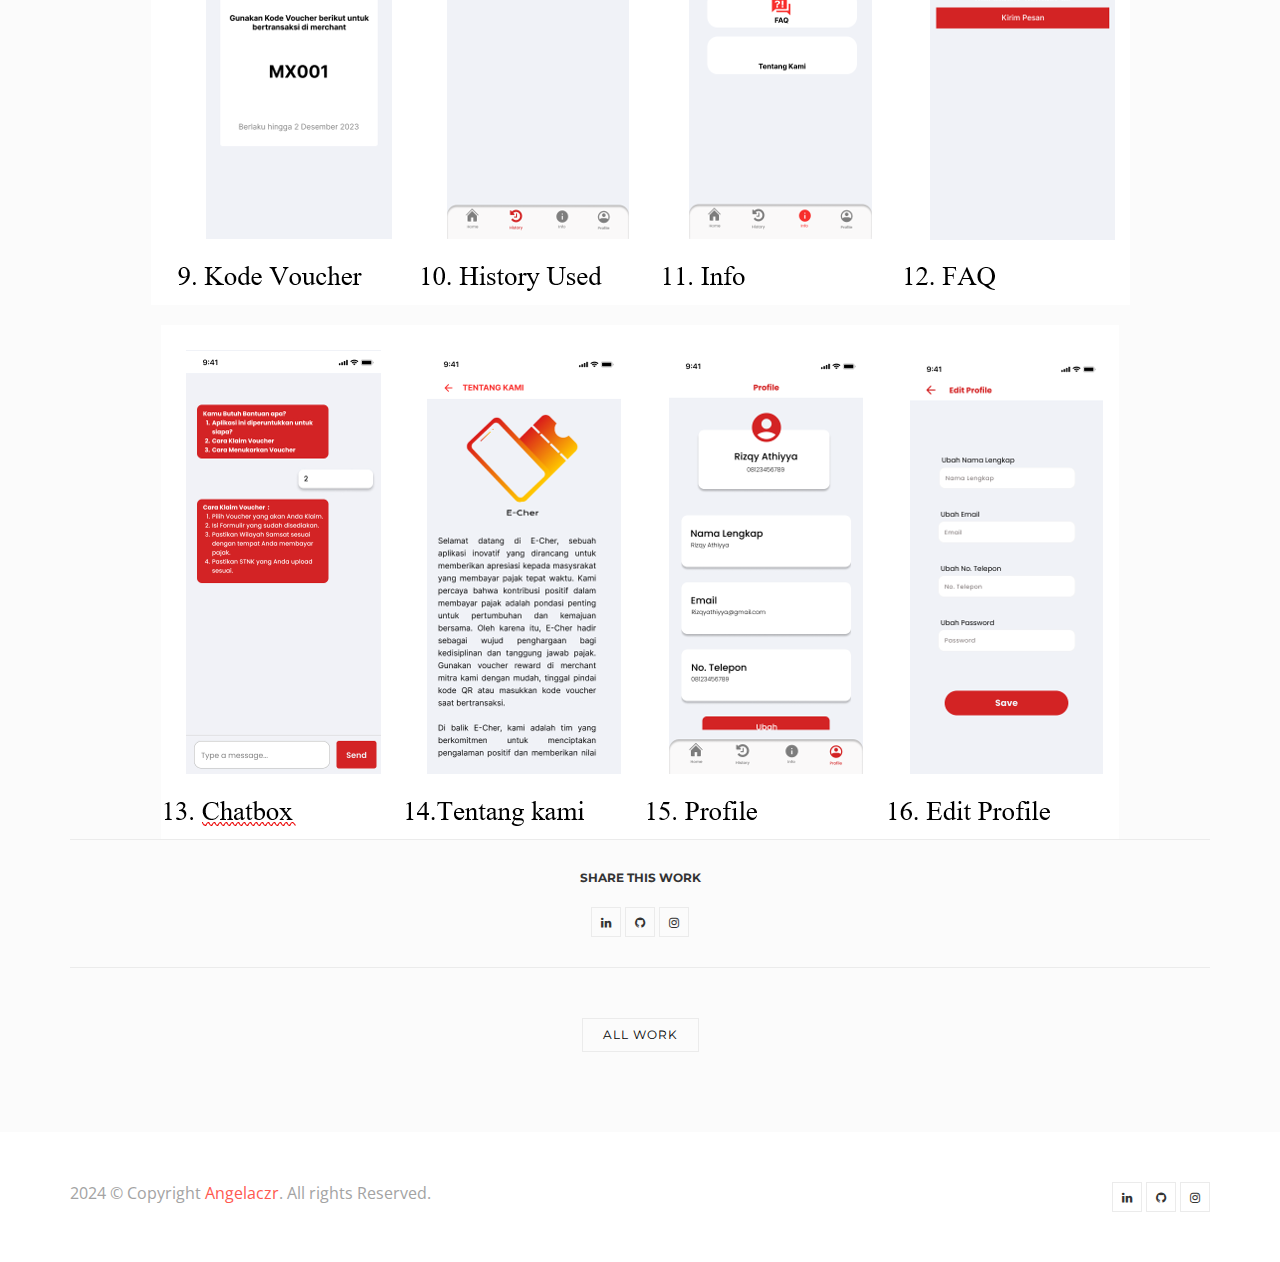
<file: porto/voucher.html>
<!DOCTYPE html>
<html>

<head>
	<title>Project Details</title>
	<meta charset="utf-8">
	<meta name="viewport" content="width=device-width, initial-scale=1.0, maximum-scale=1.0, user-scalable=no">
	<meta name="format-detection" content="telephone=no">
	<meta name="apple-mobile-web-app-capable" content="yes">
	<!-- Fonts-->
	<link rel="stylesheet" type="text/css" href="assets/fonts/fontawesome/font-awesome.min.css">
	<link rel="stylesheet" type="text/css" href="assets/fonts/pe-icon/pe-icon.css">
	<!-- Vendors-->
	<link rel="stylesheet" type="text/css" href="assets/vendors/bootstrap/grid.css">
	<link rel="stylesheet" type="text/css" href="assets/vendors/magnific-popup/magnific-popup.min.css">
	<link rel="stylesheet" type="text/css" href="assets/vendors/swiper/swiper.css">
	<!-- App & fonts-->
	<link rel="stylesheet" type="text/css"
		href="https://fonts.googleapis.com/css?family=Montserrat:300,400,500,600,700|Open+Sans:400,700">
	<link rel="stylesheet" type="text/css" id="app-stylesheet" href="assets/css/main.css">

</head>

<body>
	<div class="page-wrap" id="root">

		<!-- header -->
		<header class="header header--fixed">
			<div class="header__inner">
				<div class="header__logo"><a href="index.html"><img src="assets/img/logo.png" alt=""
							style="width: 122px;" /></a></div>
				<div class="navbar-toggle" id="fs-button">
					<div class="navbar-icon"><span></span></div>
				</div>
			</div>

			<!-- fullscreenmenu__module -->
			<div class="fullscreenmenu__module" trigger="#fs-button">

				<!-- overlay-menu -->
				<nav class="overlay-menu">

					<!--  -->
					<ul class="wil-menu-list">
						<li><a href="index.html">Home</a>
						</li>
						<li><a href="about.html">About</a>
						</li>
						<li><a href="work.html">Work</a>
						</li>
						<li><a href="blog.html">Blog</a>
						</li>
						<li><a href="contact.html">Contact</a>
						</li>
					</ul><!--  -->

				</nav><!-- End / overlay-menu -->

			</div><!-- End / fullscreenmenu__module -->

		</header><!-- End / header -->

		<!-- Content-->
		<div class="wil-content">

			<!-- Section -->
			<section class="awe-section">
				<div class="container">

					<!-- page-title -->
					<div class="page-title pb-40">
						<h2 class="page-title__title">E-cher - Elektronik Voucher</h2>
						<p class="page-title__text">Mobile Apps with API Private </p>
						<div class="page-title__divider"></div>
					</div><!-- End / page-title -->

				</div>
			</section>
			<!-- End / Section -->


			<!-- Section -->
			<section class="awe-section bg-gray">
				<div class="container">

					<!--  -->
					<div>
						<div class="work-detail__entry">
							<p>E-cher, sebuah aplikasi mobile berbasis React Native, menghadirkan pengalaman yang
								dinamis dan responsif untuk pengguna yang cerdas. Dengan antarmuka yang dirancang secara
								cermat menggunakan React Native, E-cher memberikan konsistensi dan keleluasaan dalam
								pengalaman pengguna di berbagai perangkat mobile. Keunggulan aplikasi ini tidak hanya
								terletak pada tampilan depan yang menarik, tetapi juga pada fondasi kuat di belakang
								layar. Menggunakan backend Laravel yang dioptimalkan, E-cher memanfaatkan API khusus
								untuk menjaga komunikasi yang efisien antara antarmuka pengguna dan database RDBMS.
								Dengan fokus pada layanan klaim dan penukaran voucher,
								API ini memastikan pengguna merasakan kinerja optimal dan mendapatkan informasi dengan
								keakuratan tinggi. Data yang dikelola di dalam database backend tidak hanya memberikan
								kepastian atas keakuratan informasi, tetapi juga menjamin konsistensi dalam setiap
								interaksi pengguna. E-cher adalah bukti nyata bagaimana desain yang berkelas dan
								teknologi backend yang handal dapat bersinergi untuk menciptakan pengalaman aplikasi
								yang tak terlupakan. </p>

							<div class="work-img"><img src="assets/img/E-cher/Picture1.png" alt=""></div>
						</div>
						<div class="work-detail__entry">
							<h3>User StoryBoard</h3>
							<p>
								Pada penyusunan user storyboard ini menggunakan architecture information dalam UX
								Design. Pembuatan arsitektur ini berfokus pada aliran user dalam mengeksplor aplikasi
								mobile dengan lebih teratur
							</p>
							<div class="work-img"><img src="assets/img/E-cher/stiry.png" alt=""></div>
						</div>
						<div class="work-detail__entry">
							<h3>Prototyping</h3>

							<div class="work-img"><img src="assets/img/E-cher/1.png" alt=""></div>
							<div class="work-img"><img src="assets/img/E-cher/2.png" alt=""></div>
							<div class="work-img"><img src="assets/img/E-cher/3.png" alt=""></div>
							<div class="work-img"><img src="assets/img/E-cher/4.png" alt=""></div>


						</div>
						<div class="sharebox__module awe-text-center">
							<p class="social-text">SHARE THIS WORK</p>

							<!-- social-icon -->
							<a class="social-icon" href="www.linkedin.com/in/angelaczr"><i class="social-icon__icon fa fa-linkedin"></i>
							</a><!-- End / social-icon -->


							<!-- social-icon -->
							<a class="social-icon" href="https://github.com/Angelaczr"><i class="social-icon__icon fa fa-github"></i>
							</a><!-- End / social-icon -->


							<!-- social-icon -->
							<a class="social-icon" href="https://www.instagram.com/angela__caezaria/"><i class="social-icon__icon fa fa-instagram"></i>
							</a><!-- End / social-icon -->

						</div>
					</div><!-- End /  -->

					<div class="awe-text-center mt-50">
						<a class="md-btn md-btn--outline-primary " href="index.html">All work
						</a>
					</div>
				</div>
			</section>
			<!-- End / Section -->

		</div>
		<!-- End / Content-->

		<!-- footer -->
		<div class="footer">
			<div class="container">
				<div class="row">
					<div class="col-md-6 col-lg-6 ">
						<p class="footer__coppy">2024 &copy; Copyright <a href="#">Angelaczr</a>. All rights
							Reserved.</p>
					</div>
					<div class="col-md-6 col-lg-6 ">
						<div class="footer__social">

							<!-- social-icon -->
							<a class="social-icon" href="www.linkedin.com/in/angelaczr"><i class="social-icon__icon fa fa-linkedin"></i>
							</a><!-- End / social-icon -->


							<!-- social-icon -->
							<a class="social-icon" href="https://github.com/Angelaczr"><i class="social-icon__icon fa fa-github"></i>
							</a><!-- End / social-icon -->


							<!-- social-icon -->
							<a class="social-icon" href="https://www.instagram.com/angela__caezaria/"><i class="social-icon__icon fa fa-instagram"></i>
							</a><!-- End / social-icon -->

						</div>
					</div>
				</div>
			</div>
		</div><!-- End / footer -->

	</div>
	<!-- Vendors-->
	<script type="text/javascript" src="assets/vendors/jquery/jquery.min.js"></script>
	<script type="text/javascript" src="assets/vendors/imagesloaded/imagesloaded.pkgd.js"></script>
	<script type="text/javascript" src="assets/vendors/isotope-layout/isotope.pkgd.js"></script>
	<script type="text/javascript" src="assets/vendors/jquery-one-page/jquery.nav.min.js"></script>
	<script type="text/javascript" src="assets/vendors/jquery.easing/jquery.easing.min.js"></script>
	<script type="text/javascript" src="assets/vendors/jquery.matchHeight/jquery.matchHeight.min.js"></script>
	<script type="text/javascript" src="assets/vendors/magnific-popup/jquery.magnific-popup.min.js"></script>
	<script type="text/javascript" src="assets/vendors/masonry-layout/masonry.pkgd.js"></script>
	<script type="text/javascript" src="assets/vendors/jquery.waypoints/jquery.waypoints.min.js"></script>
	<script type="text/javascript" src="assets/vendors/swiper/swiper.jquery.js"></script>
	<script type="text/javascript" src="assets/vendors/menu/menu.js"></script>
	<script type="text/javascript" src="assets/vendors/typed/typed.min.js"></script>
	<!-- App-->
	<script type="text/javascript" src="assets/js/main.js"></script>
</body>

</html>
</file>
<file: porto/assets/fonts/pe-icon/pe-icon.css>
@font-face {
	font-family: 'Pe-icon-7-stroke';
	src:url('fonts/Pe-icon-7-stroke.eot?d7yf1v');
	src:url('fonts/Pe-icon-7-stroke.eot?#iefixd7yf1v') format('embedded-opentype'),
		url('fonts/Pe-icon-7-stroke.woff?d7yf1v') format('woff'),
		url('fonts/Pe-icon-7-stroke.ttf?d7yf1v') format('truetype'),
		url('fonts/Pe-icon-7-stroke.svg?d7yf1v#Pe-icon-7-stroke') format('svg');
	font-weight: normal;
	font-style: normal;
}

[class^="pe-7s-"], [class*=" pe-7s-"] {
	font-family: 'Pe-icon-7-stroke';
	speak: none;
	font-style: normal;
	font-weight: normal;
	font-variant: normal;
	text-transform: none;
	line-height: 1;

	/* Better Font Rendering =========== */
	-webkit-font-smoothing: antialiased;
	-moz-osx-font-smoothing: grayscale;
}

.pe-7s-album:before {
	content: "\e6aa";
}
.pe-7s-arc:before {
	content: "\e6ab";
}
.pe-7s-back-2:before {
	content: "\e6ac";
}
.pe-7s-bandaid:before {
	content: "\e6ad";
}
.pe-7s-car:before {
	content: "\e6ae";
}
.pe-7s-diamond:before {
	content: "\e6af";
}
.pe-7s-door-lock:before {
	content: "\e6b0";
}
.pe-7s-eyedropper:before {
	content: "\e6b1";
}
.pe-7s-female:before {
	content: "\e6b2";
}
.pe-7s-gym:before {
	content: "\e6b3";
}
.pe-7s-hammer:before {
	content: "\e6b4";
}
.pe-7s-headphones:before {
	content: "\e6b5";
}
.pe-7s-helm:before {
	content: "\e6b6";
}
.pe-7s-hourglass:before {
	content: "\e6b7";
}
.pe-7s-leaf:before {
	content: "\e6b8";
}
.pe-7s-magic-wand:before {
	content: "\e6b9";
}
.pe-7s-male:before {
	content: "\e6ba";
}
.pe-7s-map-2:before {
	content: "\e6bb";
}
.pe-7s-next-2:before {
	content: "\e6bc";
}
.pe-7s-paint-bucket:before {
	content: "\e6bd";
}
.pe-7s-pendrive:before {
	content: "\e6be";
}
.pe-7s-photo:before {
	content: "\e6bf";
}
.pe-7s-piggy:before {
	content: "\e6c0";
}
.pe-7s-plugin:before {
	content: "\e6c1";
}
.pe-7s-refresh-2:before {
	content: "\e6c2";
}
.pe-7s-rocket:before {
	content: "\e6c3";
}
.pe-7s-settings:before {
	content: "\e6c4";
}
.pe-7s-shield:before {
	content: "\e6c5";
}
.pe-7s-smile:before {
	content: "\e6c6";
}
.pe-7s-usb:before {
	content: "\e6c7";
}
.pe-7s-vector:before {
	content: "\e6c8";
}
.pe-7s-wine:before {
	content: "\e6c9";
}
.pe-7s-cloud-upload:before {
	content: "\e68a";
}
.pe-7s-cash:before {
	content: "\e68c";
}
.pe-7s-close:before {
	content: "\e680";
}
.pe-7s-bluetooth:before {
	content: "\e68d";
}
.pe-7s-cloud-download:before {
	content: "\e68b";
}
.pe-7s-way:before {
	content: "\e68e";
}
.pe-7s-close-circle:before {
	content: "\e681";
}
.pe-7s-id:before {
	content: "\e68f";
}
.pe-7s-angle-up:before {
	content: "\e682";
}
.pe-7s-wristwatch:before {
	content: "\e690";
}
.pe-7s-angle-up-circle:before {
	content: "\e683";
}
.pe-7s-world:before {
	content: "\e691";
}
.pe-7s-angle-right:before {
	content: "\e684";
}
.pe-7s-volume:before {
	content: "\e692";
}
.pe-7s-angle-right-circle:before {
	content: "\e685";
}
.pe-7s-users:before {
	content: "\e693";
}
.pe-7s-angle-left:before {
	content: "\e686";
}
.pe-7s-user-female:before {
	content: "\e694";
}
.pe-7s-angle-left-circle:before {
	content: "\e687";
}
.pe-7s-up-arrow:before {
	content: "\e695";
}
.pe-7s-angle-down:before {
	content: "\e688";
}
.pe-7s-switch:before {
	content: "\e696";
}
.pe-7s-angle-down-circle:before {
	content: "\e689";
}
.pe-7s-scissors:before {
	content: "\e697";
}
.pe-7s-wallet:before {
	content: "\e600";
}
.pe-7s-safe:before {
	content: "\e698";
}
.pe-7s-volume2:before {
	content: "\e601";
}
.pe-7s-volume1:before {
	content: "\e602";
}
.pe-7s-voicemail:before {
	content: "\e603";
}
.pe-7s-video:before {
	content: "\e604";
}
.pe-7s-user:before {
	content: "\e605";
}
.pe-7s-upload:before {
	content: "\e606";
}
.pe-7s-unlock:before {
	content: "\e607";
}
.pe-7s-umbrella:before {
	content: "\e608";
}
.pe-7s-trash:before {
	content: "\e609";
}
.pe-7s-tools:before {
	content: "\e60a";
}
.pe-7s-timer:before {
	content: "\e60b";
}
.pe-7s-ticket:before {
	content: "\e60c";
}
.pe-7s-target:before {
	content: "\e60d";
}
.pe-7s-sun:before {
	content: "\e60e";
}
.pe-7s-study:before {
	content: "\e60f";
}
.pe-7s-stopwatch:before {
	content: "\e610";
}
.pe-7s-star:before {
	content: "\e611";
}
.pe-7s-speaker:before {
	content: "\e612";
}
.pe-7s-signal:before {
	content: "\e613";
}
.pe-7s-shuffle:before {
	content: "\e614";
}
.pe-7s-shopbag:before {
	content: "\e615";
}
.pe-7s-share:before {
	content: "\e616";
}
.pe-7s-server:before {
	content: "\e617";
}
.pe-7s-search:before {
	content: "\e618";
}
.pe-7s-film:before {
	content: "\e6a5";
}
.pe-7s-science:before {
	content: "\e619";
}
.pe-7s-disk:before {
	content: "\e6a6";
}
.pe-7s-ribbon:before {
	content: "\e61a";
}
.pe-7s-repeat:before {
	content: "\e61b";
}
.pe-7s-refresh:before {
	content: "\e61c";
}
.pe-7s-add-user:before {
	content: "\e6a9";
}
.pe-7s-refresh-cloud:before {
	content: "\e61d";
}
.pe-7s-paperclip:before {
	content: "\e69c";
}
.pe-7s-radio:before {
	content: "\e61e";
}
.pe-7s-note2:before {
	content: "\e69d";
}
.pe-7s-print:before {
	content: "\e61f";
}
.pe-7s-network:before {
	content: "\e69e";
}
.pe-7s-prev:before {
	content: "\e620";
}
.pe-7s-mute:before {
	content: "\e69f";
}
.pe-7s-power:before {
	content: "\e621";
}
.pe-7s-medal:before {
	content: "\e6a0";
}
.pe-7s-portfolio:before {
	content: "\e622";
}
.pe-7s-like2:before {
	content: "\e6a1";
}
.pe-7s-plus:before {
	content: "\e623";
}
.pe-7s-left-arrow:before {
	content: "\e6a2";
}
.pe-7s-play:before {
	content: "\e624";
}
.pe-7s-key:before {
	content: "\e6a3";
}
.pe-7s-plane:before {
	content: "\e625";
}
.pe-7s-joy:before {
	content: "\e6a4";
}
.pe-7s-photo-gallery:before {
	content: "\e626";
}
.pe-7s-pin:before {
	content: "\e69b";
}
.pe-7s-phone:before {
	content: "\e627";
}
.pe-7s-plug:before {
	content: "\e69a";
}
.pe-7s-pen:before {
	content: "\e628";
}
.pe-7s-right-arrow:before {
	content: "\e699";
}
.pe-7s-paper-plane:before {
	content: "\e629";
}
.pe-7s-delete-user:before {
	content: "\e6a7";
}
.pe-7s-paint:before {
	content: "\e62a";
}
.pe-7s-bottom-arrow:before {
	content: "\e6a8";
}
.pe-7s-notebook:before {
	content: "\e62b";
}
.pe-7s-note:before {
	content: "\e62c";
}
.pe-7s-next:before {
	content: "\e62d";
}
.pe-7s-news-paper:before {
	content: "\e62e";
}
.pe-7s-musiclist:before {
	content: "\e62f";
}
.pe-7s-music:before {
	content: "\e630";
}
.pe-7s-mouse:before {
	content: "\e631";
}
.pe-7s-more:before {
	content: "\e632";
}
.pe-7s-moon:before {
	content: "\e633";
}
.pe-7s-monitor:before {
	content: "\e634";
}
.pe-7s-micro:before {
	content: "\e635";
}
.pe-7s-menu:before {
	content: "\e636";
}
.pe-7s-map:before {
	content: "\e637";
}
.pe-7s-map-marker:before {
	content: "\e638";
}
.pe-7s-mail:before {
	content: "\e639";
}
.pe-7s-mail-open:before {
	content: "\e63a";
}
.pe-7s-mail-open-file:before {
	content: "\e63b";
}
.pe-7s-magnet:before {
	content: "\e63c";
}
.pe-7s-loop:before {
	content: "\e63d";
}
.pe-7s-look:before {
	content: "\e63e";
}
.pe-7s-lock:before {
	content: "\e63f";
}
.pe-7s-lintern:before {
	content: "\e640";
}
.pe-7s-link:before {
	content: "\e641";
}
.pe-7s-like:before {
	content: "\e642";
}
.pe-7s-light:before {
	content: "\e643";
}
.pe-7s-less:before {
	content: "\e644";
}
.pe-7s-keypad:before {
	content: "\e645";
}
.pe-7s-junk:before {
	content: "\e646";
}
.pe-7s-info:before {
	content: "\e647";
}
.pe-7s-home:before {
	content: "\e648";
}
.pe-7s-help2:before {
	content: "\e649";
}
.pe-7s-help1:before {
	content: "\e64a";
}
.pe-7s-graph3:before {
	content: "\e64b";
}
.pe-7s-graph2:before {
	content: "\e64c";
}
.pe-7s-graph1:before {
	content: "\e64d";
}
.pe-7s-graph:before {
	content: "\e64e";
}
.pe-7s-global:before {
	content: "\e64f";
}
.pe-7s-gleam:before {
	content: "\e650";
}
.pe-7s-glasses:before {
	content: "\e651";
}
.pe-7s-gift:before {
	content: "\e652";
}
.pe-7s-folder:before {
	content: "\e653";
}
.pe-7s-flag:before {
	content: "\e654";
}
.pe-7s-filter:before {
	content: "\e655";
}
.pe-7s-file:before {
	content: "\e656";
}
.pe-7s-expand1:before {
	content: "\e657";
}
.pe-7s-exapnd2:before {
	content: "\e658";
}
.pe-7s-edit:before {
	content: "\e659";
}
.pe-7s-drop:before {
	content: "\e65a";
}
.pe-7s-drawer:before {
	content: "\e65b";
}
.pe-7s-download:before {
	content: "\e65c";
}
.pe-7s-display2:before {
	content: "\e65d";
}
.pe-7s-display1:before {
	content: "\e65e";
}
.pe-7s-diskette:before {
	content: "\e65f";
}
.pe-7s-date:before {
	content: "\e660";
}
.pe-7s-cup:before {
	content: "\e661";
}
.pe-7s-culture:before {
	content: "\e662";
}
.pe-7s-crop:before {
	content: "\e663";
}
.pe-7s-credit:before {
	content: "\e664";
}
.pe-7s-copy-file:before {
	content: "\e665";
}
.pe-7s-config:before {
	content: "\e666";
}
.pe-7s-compass:before {
	content: "\e667";
}
.pe-7s-comment:before {
	content: "\e668";
}
.pe-7s-coffee:before {
	content: "\e669";
}
.pe-7s-cloud:before {
	content: "\e66a";
}
.pe-7s-clock:before {
	content: "\e66b";
}
.pe-7s-check:before {
	content: "\e66c";
}
.pe-7s-chat:before {
	content: "\e66d";
}
.pe-7s-cart:before {
	content: "\e66e";
}
.pe-7s-camera:before {
	content: "\e66f";
}
.pe-7s-call:before {
	content: "\e670";
}
.pe-7s-calculator:before {
	content: "\e671";
}
.pe-7s-browser:before {
	content: "\e672";
}
.pe-7s-box2:before {
	content: "\e673";
}
.pe-7s-box1:before {
	content: "\e674";
}
.pe-7s-bookmarks:before {
	content: "\e675";
}
.pe-7s-bicycle:before {
	content: "\e676";
}
.pe-7s-bell:before {
	content: "\e677";
}
.pe-7s-battery:before {
	content: "\e678";
}
.pe-7s-ball:before {
	content: "\e679";
}
.pe-7s-back:before {
	content: "\e67a";
}
.pe-7s-attention:before {
	content: "\e67b";
}
.pe-7s-anchor:before {
	content: "\e67c";
}
.pe-7s-albums:before {
	content: "\e67d";
}
.pe-7s-alarm:before {
	content: "\e67e";
}
.pe-7s-airplay:before {
	content: "\e67f";
}
</file>
<file: porto/assets/css/main.css>
/*--------------------------------------------------------------------------------

	# Minimis Template 1.0 - Mar 1, 2018
	# ------------------------------------------------------------------------
	# Designed & coded by Awe7
	# Websites:  http://www.awe7.com -  Email: info@awe7.com

----------------------------------------------------------------------------------

	1. base
	2. button
	3. form-item
	4. button
	5. about
	6. contact
	7. form_item
	8. fullscreenmenu
	9. grid-css
	10. hoverbox
	11. page_title
	12. post_detail
	13. post
	14. progress
	15. socialicon
	16. title
	17. typing
	18. work_detail
	19. work
	20. footer
	21. header-01
	22. Layout
	23. Grid Boostrap 
	24. Font size
	25. Margin Padding
	26. Swiper
	27. Swiper

--------------------------------------------------------------------------------*/

/* 1. base
--------------------------------------------------------------------------------*/

a[disabled], input[disabled], button[disabled], textarea[disabled] {
    cursor: not-allowed !important;
    opacity: .5 !important;
}

a:focus, input:focus, button:focus, textarea:focus {
    outline: none;
}

p {
    margin-top: 0;
    margin-bottom: 10px;
}

img {
    max-width: 100%;
    height: auto;
    border: 0;
}

.page-wrap {
    overflow: hidden;
}

.awe-section {
    position: relative;
    background-repeat: no-repeat;
    background-size: cover;
    background-position: center center;
    z-index: 9;
    padding-top: 50px;
    padding-bottom: 50px;
}

@media (min-width: 320px) {
    .awe-section {
        padding-top: calc(6.81818vw + 28.18182px);
        padding-bottom: calc(6.81818vw + 28.18182px);
    }
}

@media (min-width: 1200px) {
    .awe-section {
        padding-top: 110px;
        padding-bottom: 110px;
    }
}

.awe-text-left, .text-left {
    text-align: left !important;
}

.awe-text-center, .text-center {
    text-align: center !important;
}

.awe-text-right, .text-right {
    text-align: right !important;
}

.awe-text-underline {
    text-decoration: underline !important;
}

.awe-round {
    border-radius: 5px !important;
}

.awe-pill {
    border-radius: 50% !important;
}

.awe-tb {
    display: table;
    width: 100%;
    height: 100%;
}

.awe-tb__cell {
    display: table-cell;
    vertical-align: middle;
}

.awe-overlay, [data-gradient-bg] > canvas {
    position: absolute;
    width: 100%;
    height: 100%;
    top: 0;
    left: 0;
    z-index: -1;
}

.awe-overlay {
    background-color: rgba(0, 0, 0, .4);
}

.bg-fixed {
    background-attachment: fixed;
}

.awe-bg-cover {
    background-repeat: no-repeat;
    background-size: cover;
    background-position: center center;
}

.full {
    width: 100%;
    height: 100vh;
}

.embed-responsive {
    position: relative;
    display: block;
    height: 0;
    padding: 0;
    overflow: hidden;
}

.embed-responsive.embed-responsive-4by3 {
    padding-bottom: 75%;
}

.embed-responsive.embed-responsive-16by9 {
    padding-bottom: 56.25%;
}

.embed-responsive .embed-responsive-item, .embed-responsive iframe,
.embed-responsive embed, .embed-responsive object {
    position: absolute;
    top: 0;
    bottom: 0;
    left: 0;
    width: 100%;
    height: 100%;
    border: 0;
}

/* table Responsive */

.table-responsive-01 {
    width: 100%;
    overflow-y: hidden;
    overflow-x: auto;
}

.table-responsive-01 table > thead > tr > th,
.table-responsive-01 table > thead > tr > td,
.table-responsive-01 table > tbody > tr > th,
.table-responsive-01 table > tbody > tr > td,
.table-responsive-01 table > tfoot > tr > th,
.table-responsive-01 table > tfoot > tr > td {
    white-space: nowrap;
}

@media (max-width: 991px) {
    .table-responsive-02 table, .table-responsive-02 thead,
    .table-responsive-02 tbody, .table-responsive-02 th, .table-responsive-02 td,
    .table-responsive-02 tr {
        display: block;
    }

    .table-responsive-02 thead {
        border-top: 1px solid #e8e8e8 !important;
        border-bottom: none !important;
    }

    .table-responsive-02 thead tr {
        position: absolute;
        top: -9999px;
        left: -9999px;
    }

    .table-responsive-02 tr {
        padding: 15px 0;
        border-left: 1px solid #e8e8e8;
        border-right: 1px solid #e8e8e8;
    }

    .table-responsive-02 td {
        position: relative;
        padding: 15px 10px 15px 30% !important;
    }

    .table-responsive-02 td:before {
        content: attr(data-th);
        position: absolute;
        top: 15px;
        left: 20px;
        width: 25%;
        padding-right: 10px;
    }
}

a {
    color: #ff594f;
}

a:hover {
    text-decoration: line-through;
    color: #ff594f;
}

a:focus {
    text-decoration: none;
}

::-moz-selection {
    color: #fff;
    background-color: #333;
}

::selection {
    color: #fff;
    background-color: #333;
}

.awe-section {
    padding-top: 40px;
    padding-bottom: 40px;
}

@media (min-width: 320px) {
    .awe-section {
        padding-top: calc(4.54545vw + 25.45455px);
        padding-bottom: calc(4.54545vw + 25.45455px);
    }
}

@media (min-width: 1200px) {
    .awe-section {
        padding-top: 80px;
        padding-bottom: 80px;
    }
}

hr {
    margin-top: 10px;
    margin-bottom: 10px;
    border-color: #ebebeb;
}

.page-wrap {
    position: relative;
}

/* 2. button
--------------------------------------------------------------------------------*/

.md-btn {
    display: inline-block;
    border: 1px solid #ebebeb;
    box-shadow: none;
    outline: none;
    margin: 0;
    text-align: center;
    font-size: 12px;
    padding: 10px 20px;
    color: #000;
    background-color: #eee;
    transition: all .3s ease;
    text-decoration: none;
    vertical-align: middle;
    overflow: hidden;
    cursor: pointer;
    font-family: "Montserrat", sans-serif;
    line-height: 1;
    letter-spacing: 1px;
    text-transform: uppercase;
}

.md-btn:hover {
    background-color: #ebebeb;
    color: #000;
    text-decoration: line-through;
}

.md-btn[disabled] {
    opacity: .65;
    cursor: not-allowed;
}

.md-btn--primary {
    background-color: #ff594f;
    color: #fff;
}

.md-btn--primary:hover {
    background-color: rgba(255, 89, 79, .8);
    color: #fff;
}

.md-btn--primary:focus {
    background-color: #000;
    color: #fff;
}

.md-btn--success {
    background-color: #5cb85c;
    color: #fff;
}

.md-btn--success:hover {
    background-color: #449d44;
    color: #fff;
}

.md-btn--success:focus {
    background-color: #449d44;
    color: #fff;
}

.md-btn--info {
    background-color: #5bc0de;
    color: #fff;
}

.md-btn--info:hover {
    background-color: #31b0d5;
    color: #fff;
}

.md-btn--info:focus {
    background-color: #31b0d5;
    color: #fff;
}

.md-btn--warning {
    background-color: #f0ad4e;
    color: #fff;
}

.md-btn--warning:hover {
    background-color: #ec971f;
    color: #fff;
}

.md-btn--warning:focus {
    background-color: #ec971f;
    color: #fff;
}

.md-btn--danger {
    background-color: #d9534f;
    color: #fff;
}

.md-btn--danger:hover {
    background-color: #c9302c;
    color: #fff;
}

.md-btn--danger:focus {
    background-color: #c9302c;
    color: #fff;
}

.md-btn--link {
    background-color: transparent;
    color: #fe6565;
}

.md-btn--link:hover {
    background-color: transparent;
    color: #fe6565;
    text-decoration: underline;
}

.md-btn--link:focus {
    background-color: transparent;
    color: #fe6565;
}

.md-btn--dark {
    background-color: #000;
    color: #fff;
}

.md-btn--dark:hover {
    background-color: #fe6565;
    color: #fff;
}

.md-btn--dark:focus {
    background-color: #fe6565;
    color: #fff;
}

.md-btn--xs {
    padding: 6px 15px;
    font-size: 12px;
}

.md-btn--sm {
    padding: 8px 15px;
    min-width: 100px;
    font-size: 12px;
}

.md-btn--md {
    padding: 10px 20px;
    min-width: 140px;
    font-size: 14px;
}

.md-btn--lg {
    padding: 14px 24px;
    min-width: 160px;
    font-size: 16px;
}

.md-btn--square {
    border-radius: 0;
}

.md-btn--round {
    border-radius: 5px;
}

.md-btn--pill {
    border-radius: 40px;
}

.md-btn--block {
    display: block;
    width: 100%;
}

.md-btn--disabled {
    opacity: .65;
    cursor: not-allowed;
}

.md-btn--outline-primary {
    background-color: transparent;
}

.md-btn--outline-primary:hover {
    background-color: #ff594f;
    border-color: #ff594f;
    color: #fff;
}

/* 3. form-item
--------------------------------------------------------------------------------*/

input:not([type="button"]):not([type="submit"]):not([type="radio"]):not([type="checkbox"]):not([type="color"]),
select2, textarea, select, product__number:not([type="text"]) {
    box-shadow: none;
    outline: none;
    margin: 0;
    border-radius: 0;
    padding: 0 15px;
    line-height: 48px;
    border: 1px solid #ebebeb;
    color: #c0c0c0;
    font-size: 14px;
    vertical-align: middle;
    height: 50px;
    width: 100%;
}

input:not([type="button"]):not([type="submit"]):not([type="radio"]):not([type="checkbox"]):not([type="color"])::-webkit-input-placeholder,
select2::-webkit-input-placeholder, textarea::-webkit-input-placeholder,
select::-webkit-input-placeholder,
product__number:not([type="text"])::-webkit-input-placeholder {
    color: #c0c0c0;
    text-transform: capitalize;
}

input:not([type="button"]):not([type="submit"]):not([type="radio"]):not([type="checkbox"]):not([type="color"])::-moz-placeholder,
select2::-moz-placeholder, textarea::-moz-placeholder, select::-moz-placeholder,
product__number:not([type="text"])::-moz-placeholder {
    color: #c0c0c0;
    text-transform: capitalize;
}

input:not([type="button"]):not([type="submit"]):not([type="radio"]):not([type="checkbox"]):not([type="color"]):-moz-placeholder,
select2:-moz-placeholder, textarea:-moz-placeholder, select:-moz-placeholder,
product__number:not([type="text"]):-moz-placeholder {
    color: #c0c0c0;
    text-transform: capitalize;
}

input:not([type="button"]):not([type="submit"]):not([type="radio"]):not([type="checkbox"]):not([type="color"]):-ms-input-placeholder,
select2:-ms-input-placeholder, textarea:-ms-input-placeholder,
select:-ms-input-placeholder,
product__number:not([type="text"]):-ms-input-placeholder {
    color: #c0c0c0;
    text-transform: capitalize;
}

input:not([type="button"]):not([type="submit"]):not([type="radio"]):not([type="checkbox"]):not([type="color"])[disabled],
select2[disabled], textarea[disabled], select[disabled],
product__number:not([type="text"])[disabled] {
    opacity: .65;
    cursor: not-allowed;
}

input:not([type="button"]):not([type="submit"]):not([type="radio"]):not([type="checkbox"]):not([type="color"]),
textarea {
    -webkit-appearance: none;
       -moz-appearance: none;
            appearance: none;
}

input[type="checkbox"], input[type="radio"] {
    width: auto !important;
}

textarea {
    line-height: 1.3;
    padding-top: 10px;
    padding-bottom: 10px;
    min-height: 80px;
    resize: none;
}

/* Typography */

body {
    margin: 0;
    padding: 0;
    line-height: 1.4;
    font-size: 16px;
    font-weight: 400;
    font-family: "Open Sans", sans-serif;
    color: #555;
}

body.awe-skin-dark {
    background-color: #333;
}

.awe-skin-dark {
    color: rgba(255, 255, 255, .8);
}

.awe-skin-dark h1, .awe-skin-dark h2, .awe-skin-dark h3, .awe-skin-dark h4,
.awe-skin-dark h5, .awe-skin-dark h6 {
    color: #fff;
}

p {
    margin-bottom: 16px;
}

a {
    transition: all .3s ease;
}

a, input, textarea, select {
    outline: none;
}

h1, h2, h3, h4, h5, h6 {
    font-weight: 700;
    line-height: 1.4;
    color: #333;
    font-family: "Montserrat", sans-serif;
}

h1 a, h2 a, h3 a, h4 a, h5 a, h6 a {
    color: inherit;
    text-decoration: none;
}

h1 a:hover, h2 a:hover, h3 a:hover, h4 a:hover, h5 a:hover, h6 a:hover {
    color: inherit;
    text-decoration: none;
}

h1 {
    font-size: 60px;
}

h2 {
    font-size: 44px;
}

h3 {
    font-size: 34px;
}

h4 {
    font-size: 25px;
}

h5 {
    font-size: 18px;
}

h6 {
    font-size: 14px;
}

h3, h1, h2, h3 {
    margin-top: 30px;
    margin-bottom: 15px;
}

h4, h5, h6 {
    margin-top: 20px;
    margin-bottom: 10px;
}

img {
    max-width: 100%;
}

blockquote {
    position: relative;
    font-family: "Montserrat", sans-serif;
    font-size: 18px;
    border: 0;
    padding: 0;
    margin: 0;
    margin-bottom: 30px;
}

blockquote p {
    font-style: italic;
    margin-bottom: 0;
}

blockquote i {
    font-size: 40px !important;
    margin-bottom: 20px;
}

blockquote cite {
    display: block;
    font-size: 16px;
    font-style: normal;
    font-family: "Open Sans", sans-serif;
    font-weight: 700;
    margin-top: 15px;
}

blockquote small {
    font-weight: 400;
}

@media (min-width: 768px) {
    blockquote {
        font-size: 24px;
    }
}

abbr {
    color: #67dee8;
    border-width: 2px;
}

mark, .mark {
    background-color: #ff594f;
    color: #fff;
}

ul {
    list-style: none;
    margin: 0;
    padding: 0;
}

/* 4. button
--------------------------------------------------------------------------------*/

.btn {
    text-transform: uppercase;
}

.btn-custom {
    position: relative;
    padding-right: 50px;
}

.btn-custom:after {
    content: '\F178';
    font-family: 'fontAwesome';
    position: absolute;
    top: 50%;
    right: 12px;
    transform: translateY(-50%);
}

/* 5. about
--------------------------------------------------------------------------------*/

.about__subtitle {
    color: #333;
    margin-bottom: 30px;
    font-family: "Montserrat", sans-serif;
    font-weight: 500;
}

.about__title {
    font-size: 25px;
    font-weight: bold;
    text-transform: uppercase;
    margin-top: 0;
    margin-bottom: 10px;
}

.about__text {
    font-size: 14px;
    margin-bottom: 40px;
}

.about__text p {
    margin-bottom: 20px;
}

/* 6. contact
--------------------------------------------------------------------------------*/

.contact {
    position: relative;
    padding-left: 55px;
    margin-bottom: 30px;
    z-index: 9;
}

.contact__icon {
    position: absolute;
    top: 5px;
    left: 0;
    width: 40px;
    height: 40px;
    line-height: 40px;
    border-radius: 50%;
    text-align: center;
    border: 1px solid #ff594f;
    color: #ff594f;
    font-size: 20px;
}

.contact__title {
    font-size: 16px;
    font-weight: 600;
    text-transform: uppercase;
    letter-spacing: 1px;
    margin-top: 0;
    margin-bottom: 5px;
}

.contact__text {
    font-size: 14px;
}

/* 7. form_item
--------------------------------------------------------------------------------*/

.form-item {
    margin-bottom: 25px;
    overflow: hidden;
}

.form__label {
    display: block;
    font-family: "Montserrat", sans-serif;
    text-transform: capitalize;
    color: #333;
    margin-bottom: 10px;
}

.form-wrapper {
    margin: 0 -15px;
    overflow: hidden;
}

.form-wrapper .form-item {
    padding: 0 15px;
}

.form-item-btn-center {
    text-align: center;
}

@media (min-width: 769px) {
    .form-item--half {
        width: 50%;
        float: left;
    }

    .form-item-btn-right {
        text-align: right;
    }
}

/* 8. fullscreenmenu
--------------------------------------------------------------------------------*/

.fullscreenmenu__module {
    position: fixed;
    background-color: rgba(0, 0, 0, .8);
    top: 0;
    left: 0;
    right: 0;
    width: 100%;
    height: 100%;
    opacity: 0;
    visibility: hidden;
    overflow: hidden;
    transition: all .2s linear;
}

.open {
    opacity: 1;
    visibility: visible;
    z-index: 99;
    transition: all .2s linear;
}

.open li {
    animation: fadeInUp .35s ease forwards;
    animation-delay: .1s;
}

.open li:nth-of-type(2) {
    animation-delay: .15s;
}

.open li:nth-of-type(3) {
    animation-delay: .25s;
}

.open li:nth-of-type(4) {
    animation-delay: .35s;
}

.open li:nth-of-type(5) {
    animation-delay: .45s;
}

.open li:nth-of-type(6) {
    animation-delay: .55s;
}

.open li:nth-of-type(7) {
    animation-delay: .65s;
}

.open li:nth-of-type(8) {
    animation-delay: .75s;
}

.open li:nth-of-type(9) {
    animation-delay: .85s;
}

.open li:nth-of-type(10) {
    animation-delay: .95s;
}

@keyframes fadeInUp {
    0% {
        opacity: 0;
        transform: translate3d(0, 100%, 0);
    }

    100% {
        opacity: 1;
        transform: none;
    }
}

.overlay-menu {
    position: relative;
    top: 50%;
    text-align: center;
    transform: translateY(-50%);
}

.overlay-menu ul {
    display: inline-block;
    list-style: none;
    height: 100%;
    margin: 0 auto;
    padding: 0;
    position: relative;
}

.overlay-menu ul li {
    display: block;
    position: relative;
    opacity: 0;
}

.overlay-menu ul li a {
    display: block;
    position: relative;
    overflow: hidden;
    font-family: "Montserrat", sans-serif;
    font-size: 30px;
    font-weight: 600;
    color: #fff;
    text-decoration: none;
    text-transform: uppercase;
    padding: 5px 0;
    transition: all .2s linear;
}

@media (min-width: 320px) {
    .overlay-menu ul li a {
        font-size: calc(2.27273vw + 22.72727px);
    }
}

@media (min-width: 1200px) {
    .overlay-menu ul li a {
        font-size: 50px;
    }
}

.overlay-menu ul li.active > a, .overlay-menu ul li a:hover {
    color: #ff594f;
    text-decoration: line-through;
}

.fs-button {
    position: absolute;
    z-index: 300;
    cursor: pointer;
    width: 20px;
    height: 20px;
    transform: rotate(0deg);
    transition: .2s ease-in-out;
    cursor: pointer;
}

.fs-button span {
    background: #fff;
    display: block;
    position: absolute;
    left: 0;
    height: 3px;
    width: 100%;
    opacity: 1;
    transform: rotate(0deg);
    transition: .25s ease-in-out;
}

.fs-button span:nth-child(1) {
    top: 0;
}

.fs-button span:nth-child(2) {
    top: 6px;
}

.fs-button span:nth-child(3) {
    top: 12px;
}

.fs-button.open span:nth-child(2) {
    top: 6px;
    left: 50%;
    width: 0%;
}

.fs-button.open span:nth-child(1) {
    top: 6px;
    transform: rotate(45deg);
}

.fs-button.open span:nth-child(3) {
    top: 6px;
    transform: rotate(-45deg);
}

.grid-css .grid-item .grid-item__inner {
    position: relative;
}

.grid-css.grid-css--grid .grid-item__content-wrapper {
    position: absolute;
}

.grid-css.grid-css--grid .grid-item__content-wrapper {
    margin: 0 !important;
}

.grid-css.grid-css--grid .grid-item__inner {
    padding-top: 100%;
}

.grid-css.grid-css--grid .grid-item.extra-large .grid-item__inner,
.grid-css.grid-css--grid .grid-item.wide .grid-item__inner {
    padding-top: 50%;
}

.grid-css.grid-css--grid .grid-item.high .grid-item__inner {
    padding-top: 200%;
}

.grid-css.grid-css--grid[data-ratio="4by3"] .grid-item__inner {
    padding-top: 75%;
}

.grid-css.grid-css--grid[data-ratio="4by3"] .grid-item.extra-large .grid-item__inner,
.grid-css.grid-css--grid[data-ratio="4by3"] .grid-item.wide .grid-item__inner {
    padding-top: 37.5%;
}

.grid-css.grid-css--grid[data-ratio="4by3"] .grid-item.high .grid-item__inner {
    padding-top: 150%;
}

.grid-css.grid-css--grid[data-ratio="16by9"] .grid-item__inner {
    padding-top: 56.25%;
}

.grid-css.grid-css--grid[data-ratio="16by9"] .grid-item.extra-large .grid-item__inner,
.grid-css.grid-css--grid[data-ratio="16by9"] .grid-item.wide .grid-item__inner {
    padding-top: 28.125%;
}

.grid-css.grid-css--grid[data-ratio="16by9"] .grid-item.high .grid-item__inner {
    padding-top: 112.5%;
}

[data-col-xs="1"].grid-css .grid-item, [data-col-xs="1"].grid-css .grid-sizer {
    width: 100%;
}

[data-col-xs="2"].grid-css .grid-item, [data-col-xs="2"].grid-css .grid-sizer {
    width: 50%;
}

[data-col-xs="2"].grid-css .grid-item.wide,
[data-col-xs="2"].grid-css .grid-item.large {
    width: 100%;
}

[data-col-xs="2"].grid-css .grid-item.extra-large {
    width: 100%;
}

[data-col-xs="3"].grid-css .grid-item, [data-col-xs="3"].grid-css .grid-sizer {
    width: 33.33333%;
}

[data-col-xs="3"].grid-css .grid-item.wide,
[data-col-xs="3"].grid-css .grid-item.large {
    width: 66.66667%;
}

[data-col-xs="3"].grid-css .grid-item.extra-large {
    width: 100%;
}

[data-col-xs="4"].grid-css .grid-item, [data-col-xs="4"].grid-css .grid-sizer {
    width: 25%;
}

[data-col-xs="4"].grid-css .grid-item.wide,
[data-col-xs="4"].grid-css .grid-item.large {
    width: 50%;
}

[data-col-xs="4"].grid-css .grid-item.extra-large {
    width: 100%;
}

[data-col-xs="5"].grid-css .grid-item, [data-col-xs="5"].grid-css .grid-sizer {
    width: 20%;
}

[data-col-xs="5"].grid-css .grid-item.wide,
[data-col-xs="5"].grid-css .grid-item.large {
    width: 40%;
}

[data-col-xs="5"].grid-css .grid-item.extra-large {
    width: 100%;
}

[data-col-xs="6"].grid-css .grid-item, [data-col-xs="6"].grid-css .grid-sizer {
    width: 16.66667%;
}

[data-col-xs="6"].grid-css .grid-item.wide,
[data-col-xs="6"].grid-css .grid-item.large {
    width: 33.33333%;
}

[data-col-xs="6"].grid-css .grid-item.extra-large {
    width: 100%;
}

[data-col-xs="7"].grid-css .grid-item, [data-col-xs="7"].grid-css .grid-sizer {
    width: 14.28571%;
}

[data-col-xs="7"].grid-css .grid-item.wide,
[data-col-xs="7"].grid-css .grid-item.large {
    width: 28.57143%;
}

[data-col-xs="7"].grid-css .grid-item.extra-large {
    width: 100%;
}

[data-col-xs="8"].grid-css .grid-item, [data-col-xs="8"].grid-css .grid-sizer {
    width: 12.5%;
}

[data-col-xs="8"].grid-css .grid-item.wide,
[data-col-xs="8"].grid-css .grid-item.large {
    width: 25%;
}

[data-col-xs="8"].grid-css .grid-item.extra-large {
    width: 100%;
}

[data-col-xs="9"].grid-css .grid-item, [data-col-xs="9"].grid-css .grid-sizer {
    width: 11.11111%;
}

[data-col-xs="9"].grid-css .grid-item.wide,
[data-col-xs="9"].grid-css .grid-item.large {
    width: 22.22222%;
}

[data-col-xs="9"].grid-css .grid-item.extra-large {
    width: 100%;
}

[data-col-xs="10"].grid-css .grid-item, [data-col-xs="10"].grid-css .grid-sizer {
    width: 10%;
}

[data-col-xs="10"].grid-css .grid-item.wide,
[data-col-xs="10"].grid-css .grid-item.large {
    width: 20%;
}

[data-col-xs="10"].grid-css .grid-item.extra-large {
    width: 100%;
}

@media (min-width: 768px) {
    [data-col-sm="1"].grid-css .grid-item,
    [data-col-sm="1"].grid-css .grid-sizer {
        width: 100%;
    }

    [data-col-sm="2"].grid-css .grid-item,
    [data-col-sm="2"].grid-css .grid-sizer {
        width: 50%;
    }

    [data-col-sm="2"].grid-css .grid-item.wide,
    [data-col-sm="2"].grid-css .grid-item.large {
        width: 100%;
    }

    [data-col-sm="2"].grid-css .grid-item.extra-large {
        width: 100%;
    }

    [data-col-sm="3"].grid-css .grid-item,
    [data-col-sm="3"].grid-css .grid-sizer {
        width: 33.33333%;
    }

    [data-col-sm="3"].grid-css .grid-item.wide,
    [data-col-sm="3"].grid-css .grid-item.large {
        width: 66.66667%;
    }

    [data-col-sm="3"].grid-css .grid-item.extra-large {
        width: 100%;
    }

    [data-col-sm="4"].grid-css .grid-item,
    [data-col-sm="4"].grid-css .grid-sizer {
        width: 25%;
    }

    [data-col-sm="4"].grid-css .grid-item.wide,
    [data-col-sm="4"].grid-css .grid-item.large {
        width: 50%;
    }

    [data-col-sm="4"].grid-css .grid-item.extra-large {
        width: 100%;
    }

    [data-col-sm="5"].grid-css .grid-item,
    [data-col-sm="5"].grid-css .grid-sizer {
        width: 20%;
    }

    [data-col-sm="5"].grid-css .grid-item.wide,
    [data-col-sm="5"].grid-css .grid-item.large {
        width: 40%;
    }

    [data-col-sm="5"].grid-css .grid-item.extra-large {
        width: 100%;
    }

    [data-col-sm="6"].grid-css .grid-item,
    [data-col-sm="6"].grid-css .grid-sizer {
        width: 16.66667%;
    }

    [data-col-sm="6"].grid-css .grid-item.wide,
    [data-col-sm="6"].grid-css .grid-item.large {
        width: 33.33333%;
    }

    [data-col-sm="6"].grid-css .grid-item.extra-large {
        width: 100%;
    }

    [data-col-sm="7"].grid-css .grid-item,
    [data-col-sm="7"].grid-css .grid-sizer {
        width: 14.28571%;
    }

    [data-col-sm="7"].grid-css .grid-item.wide,
    [data-col-sm="7"].grid-css .grid-item.large {
        width: 28.57143%;
    }

    [data-col-sm="7"].grid-css .grid-item.extra-large {
        width: 100%;
    }

    [data-col-sm="8"].grid-css .grid-item,
    [data-col-sm="8"].grid-css .grid-sizer {
        width: 12.5%;
    }

    [data-col-sm="8"].grid-css .grid-item.wide,
    [data-col-sm="8"].grid-css .grid-item.large {
        width: 25%;
    }

    [data-col-sm="8"].grid-css .grid-item.extra-large {
        width: 100%;
    }

    [data-col-sm="9"].grid-css .grid-item,
    [data-col-sm="9"].grid-css .grid-sizer {
        width: 11.11111%;
    }

    [data-col-sm="9"].grid-css .grid-item.wide,
    [data-col-sm="9"].grid-css .grid-item.large {
        width: 22.22222%;
    }

    [data-col-sm="9"].grid-css .grid-item.extra-large {
        width: 100%;
    }

    [data-col-sm="10"].grid-css .grid-item,
    [data-col-sm="10"].grid-css .grid-sizer {
        width: 10%;
    }

    [data-col-sm="10"].grid-css .grid-item.wide,
    [data-col-sm="10"].grid-css .grid-item.large {
        width: 20%;
    }

    [data-col-sm="10"].grid-css .grid-item.extra-large {
        width: 100%;
    }
}

@media (min-width: 992px) {
    [data-col-md="1"].grid-css .grid-item,
    [data-col-md="1"].grid-css .grid-sizer {
        width: 100%;
    }

    [data-col-md="2"].grid-css .grid-item,
    [data-col-md="2"].grid-css .grid-sizer {
        width: 50%;
    }

    [data-col-md="2"].grid-css .grid-item.wide,
    [data-col-md="2"].grid-css .grid-item.large {
        width: 100%;
    }

    [data-col-md="2"].grid-css .grid-item.extra-large {
        width: 100%;
    }

    [data-col-md="3"].grid-css .grid-item,
    [data-col-md="3"].grid-css .grid-sizer {
        width: 33.33333%;
    }

    [data-col-md="3"].grid-css .grid-item.wide,
    [data-col-md="3"].grid-css .grid-item.large {
        width: 66.66667%;
    }

    [data-col-md="3"].grid-css .grid-item.extra-large {
        width: 100%;
    }

    [data-col-md="4"].grid-css .grid-item,
    [data-col-md="4"].grid-css .grid-sizer {
        width: 25%;
    }

    [data-col-md="4"].grid-css .grid-item.wide,
    [data-col-md="4"].grid-css .grid-item.large {
        width: 50%;
    }

    [data-col-md="4"].grid-css .grid-item.extra-large {
        width: 100%;
    }

    [data-col-md="5"].grid-css .grid-item,
    [data-col-md="5"].grid-css .grid-sizer {
        width: 20%;
    }

    [data-col-md="5"].grid-css .grid-item.wide,
    [data-col-md="5"].grid-css .grid-item.large {
        width: 40%;
    }

    [data-col-md="5"].grid-css .grid-item.extra-large {
        width: 100%;
    }

    [data-col-md="6"].grid-css .grid-item,
    [data-col-md="6"].grid-css .grid-sizer {
        width: 16.66667%;
    }

    [data-col-md="6"].grid-css .grid-item.wide,
    [data-col-md="6"].grid-css .grid-item.large {
        width: 33.33333%;
    }

    [data-col-md="6"].grid-css .grid-item.extra-large {
        width: 100%;
    }

    [data-col-md="7"].grid-css .grid-item,
    [data-col-md="7"].grid-css .grid-sizer {
        width: 14.28571%;
    }

    [data-col-md="7"].grid-css .grid-item.wide,
    [data-col-md="7"].grid-css .grid-item.large {
        width: 28.57143%;
    }

    [data-col-md="7"].grid-css .grid-item.extra-large {
        width: 100%;
    }

    [data-col-md="8"].grid-css .grid-item,
    [data-col-md="8"].grid-css .grid-sizer {
        width: 12.5%;
    }

    [data-col-md="8"].grid-css .grid-item.wide,
    [data-col-md="8"].grid-css .grid-item.large {
        width: 25%;
    }

    [data-col-md="8"].grid-css .grid-item.extra-large {
        width: 100%;
    }

    [data-col-md="9"].grid-css .grid-item,
    [data-col-md="9"].grid-css .grid-sizer {
        width: 11.11111%;
    }

    [data-col-md="9"].grid-css .grid-item.wide,
    [data-col-md="9"].grid-css .grid-item.large {
        width: 22.22222%;
    }

    [data-col-md="9"].grid-css .grid-item.extra-large {
        width: 100%;
    }

    [data-col-md="10"].grid-css .grid-item,
    [data-col-md="10"].grid-css .grid-sizer {
        width: 10%;
    }

    [data-col-md="10"].grid-css .grid-item.wide,
    [data-col-md="10"].grid-css .grid-item.large {
        width: 20%;
    }

    [data-col-md="10"].grid-css .grid-item.extra-large {
        width: 100%;
    }
}

@media (min-width: 1200px) {
    [data-col-lg="1"].grid-css .grid-item,
    [data-col-lg="1"].grid-css .grid-sizer {
        width: 100%;
    }

    [data-col-lg="2"].grid-css .grid-item,
    [data-col-lg="2"].grid-css .grid-sizer {
        width: 50%;
    }

    [data-col-lg="2"].grid-css .grid-item.wide,
    [data-col-lg="2"].grid-css .grid-item.large {
        width: 100%;
    }

    [data-col-lg="2"].grid-css .grid-item.extra-large {
        width: 100%;
    }

    [data-col-lg="3"].grid-css .grid-item,
    [data-col-lg="3"].grid-css .grid-sizer {
        width: 33.33333%;
    }

    [data-col-lg="3"].grid-css .grid-item.wide,
    [data-col-lg="3"].grid-css .grid-item.large {
        width: 66.66667%;
    }

    [data-col-lg="3"].grid-css .grid-item.extra-large {
        width: 100%;
    }

    [data-col-lg="4"].grid-css .grid-item,
    [data-col-lg="4"].grid-css .grid-sizer {
        width: 25%;
    }

    [data-col-lg="4"].grid-css .grid-item.wide,
    [data-col-lg="4"].grid-css .grid-item.large {
        width: 50%;
    }

    [data-col-lg="4"].grid-css .grid-item.extra-large {
        width: 100%;
    }

    [data-col-lg="5"].grid-css .grid-item,
    [data-col-lg="5"].grid-css .grid-sizer {
        width: 20%;
    }

    [data-col-lg="5"].grid-css .grid-item.wide,
    [data-col-lg="5"].grid-css .grid-item.large {
        width: 40%;
    }

    [data-col-lg="5"].grid-css .grid-item.extra-large {
        width: 100%;
    }

    [data-col-lg="6"].grid-css .grid-item,
    [data-col-lg="6"].grid-css .grid-sizer {
        width: 16.66667%;
    }

    [data-col-lg="6"].grid-css .grid-item.wide,
    [data-col-lg="6"].grid-css .grid-item.large {
        width: 33.33333%;
    }

    [data-col-lg="6"].grid-css .grid-item.extra-large {
        width: 100%;
    }

    [data-col-lg="7"].grid-css .grid-item,
    [data-col-lg="7"].grid-css .grid-sizer {
        width: 14.28571%;
    }

    [data-col-lg="7"].grid-css .grid-item.wide,
    [data-col-lg="7"].grid-css .grid-item.large {
        width: 28.57143%;
    }

    [data-col-lg="7"].grid-css .grid-item.extra-large {
        width: 100%;
    }

    [data-col-lg="8"].grid-css .grid-item,
    [data-col-lg="8"].grid-css .grid-sizer {
        width: 12.5%;
    }

    [data-col-lg="8"].grid-css .grid-item.wide,
    [data-col-lg="8"].grid-css .grid-item.large {
        width: 25%;
    }

    [data-col-lg="8"].grid-css .grid-item.extra-large {
        width: 100%;
    }

    [data-col-lg="9"].grid-css .grid-item,
    [data-col-lg="9"].grid-css .grid-sizer {
        width: 11.11111%;
    }

    [data-col-lg="9"].grid-css .grid-item.wide,
    [data-col-lg="9"].grid-css .grid-item.large {
        width: 22.22222%;
    }

    [data-col-lg="9"].grid-css .grid-item.extra-large {
        width: 100%;
    }

    [data-col-lg="10"].grid-css .grid-item,
    [data-col-lg="10"].grid-css .grid-sizer {
        width: 10%;
    }

    [data-col-lg="10"].grid-css .grid-item.wide,
    [data-col-lg="10"].grid-css .grid-item.large {
        width: 20%;
    }

    [data-col-lg="10"].grid-css .grid-item.extra-large {
        width: 100%;
    }
}

[data-gap="5"].grid-css .grid__inner {
    margin: -3px;
}

[data-gap="5"].grid-css .grid__inner .grid-item .grid-item__content-wrapper {
    margin: 3px;
    top: 3px;
    right: 3px;
    bottom: 3px;
    left: 3px;
}

[data-gap="10"].grid-css .grid__inner {
    margin: -5px;
}

[data-gap="10"].grid-css .grid__inner .grid-item .grid-item__content-wrapper {
    margin: 5px;
    top: 5px;
    right: 5px;
    bottom: 5px;
    left: 5px;
}

[data-gap="15"].grid-css .grid__inner {
    margin: -8px;
}

[data-gap="15"].grid-css .grid__inner .grid-item .grid-item__content-wrapper {
    margin: 8px;
    top: 8px;
    right: 8px;
    bottom: 8px;
    left: 8px;
}

[data-gap="20"].grid-css .grid__inner {
    margin: -10px;
}

[data-gap="20"].grid-css .grid__inner .grid-item .grid-item__content-wrapper {
    margin: 10px;
    top: 10px;
    right: 10px;
    bottom: 10px;
    left: 10px;
}

[data-gap="25"].grid-css .grid__inner {
    margin: -13px;
}

[data-gap="25"].grid-css .grid__inner .grid-item .grid-item__content-wrapper {
    margin: 13px;
    top: 13px;
    right: 13px;
    bottom: 13px;
    left: 13px;
}

[data-gap="30"].grid-css .grid__inner {
    margin: -15px;
}

[data-gap="30"].grid-css .grid__inner .grid-item .grid-item__content-wrapper {
    margin: 15px;
    top: 15px;
    right: 15px;
    bottom: 15px;
    left: 15px;
}

[data-gap="35"].grid-css .grid__inner {
    margin: -18px;
}

[data-gap="35"].grid-css .grid__inner .grid-item .grid-item__content-wrapper {
    margin: 18px;
    top: 18px;
    right: 18px;
    bottom: 18px;
    left: 18px;
}

[data-gap="40"].grid-css .grid__inner {
    margin: -20px;
}

[data-gap="40"].grid-css .grid__inner .grid-item .grid-item__content-wrapper {
    margin: 20px;
    top: 20px;
    right: 20px;
    bottom: 20px;
    left: 20px;
}

[data-gap="45"].grid-css .grid__inner {
    margin: -23px;
}

[data-gap="45"].grid-css .grid__inner .grid-item .grid-item__content-wrapper {
    margin: 23px;
    top: 23px;
    right: 23px;
    bottom: 23px;
    left: 23px;
}

[data-gap="50"].grid-css .grid__inner {
    margin: -25px;
}

[data-gap="50"].grid-css .grid__inner .grid-item .grid-item__content-wrapper {
    margin: 25px;
    top: 25px;
    right: 25px;
    bottom: 25px;
    left: 25px;
}

/* 9. grid-css
--------------------------------------------------------------------------------*/

.grid-css {
    margin: 0;
}

.grid-css .grid-item, .grid-css .grid-sizer {
    width: 100%;
}

.grid-css .grid-item .grid-item__inner .grid-item__content-wrapper {
    background-color: #ccc;
}

.grid-css.grid-css--grid .grid-item__content-wrapper {
    top: 0;
    right: 0;
    bottom: 0;
    left: 0;
}

.filter {
    margin: 0 -10px 30px;
}

.filter li {
    display: inline-block;
}

.filter li.current a {
    color: #000;
}

.filter a {
    display: block;
    position: relative;
    font-size: 14px;
    font-weight: 500;
    text-transform: capitalize;
    color: #555;
    padding: 5px 10px;
}

/* 10. hoverbox
--------------------------------------------------------------------------------*/

.hoverbox {
    position: relative;
    overflow: hidden;
    padding: 0 !important;
    z-index: 9;
}

.hoverbox.light .hb_back {
    background-color: rgba(255, 255, 255, .8);
    color: #333;
}

.hoverbox.light .hb_back h2, .hoverbox.light .hb_back h3,
.hoverbox.light .hb_back h4 {
    color: #333;
}

.hb_front {
    z-index: auto !important;
}

.hb_back {
    position: absolute;
    background-color: rgba(0, 0, 0, .6);
    height: 100%;
    top: 0;
    left: 0;
    right: 0;
    z-index: 9;
    overflow: hidden;
    transition: all .3s cubic-bezier(.5, .72, .24, .94);
}

.hb_back h2, .hb_back h3, .hb_back h4 {
    color: #fff;
}

.hb_back .tb {
    display: table !important;
    width: 100%;
    height: 100%;
}

/* Effect */

.ef-push-bottom .hb_back, .ef-move-top .hb_back {
    transform: translate(0, -100%);
}

.ef-push-top .hb_back, .ef-move-bottom .hb_back {
    transform: translate(0, 100%);
}

.ef-push-left .hb_back, .ef-move-right .hb_back {
    transform: translate(-100%, 0);
}

.ef-push-right .hb_back, .ef-move-left .hb_back {
    transform: translate(100%, 0);
}

.ef-classic .hb_back {
    display: none;
}

.ef-classic:hover .hb_back {
    display: block;
}

.ef-fade .hb_back {
    opacity: 0;
    visibility: hidden;
}

.ef-fade:hover .hb_back {
    opacity: 1;
    visibility: visible;
}

.ef-push-top:hover .hb_back, .ef-push-right:hover .hb_back,
.ef-push-bottom:hover .hb_back, .ef-push-left:hover .hb_back,
.ef-move-top:hover .hb_back, .ef-move-right:hover .hb_back,
.ef-move-bottom:hover .hb_back, .ef-move-left:hover .hb_back {
    transform: translate(0, 0);
}

.ef-push-top .hb_front, .ef-push-right .hb_front, .ef-push-bottom .hb_front,
.ef-push-left .hb_front {
    transition: all .3s cubic-bezier(.5, .72, .24, .94);
}

.ef-push-top:hover .hb_back, .ef-push-right:hover .hb_back,
.ef-push-bottom:hover .hb_back, .ef-push-left:hover .hb_back {
    transform: translate(0, 0);
}

.ef-push-top:hover .hb_front {
    transform: translate(0, -100%);
}

.ef-push-bottom:hover .hb_front {
    transform: translate(0, 100%);
}

.ef-push-left:hover .hb_front {
    transform: translate(100%, 0);
}

.ef-push-right:hover .hb_front {
    transform: translate(-100%, 0);
}

.ef-flip-y, .ef-flip-x {
    overflow: visible;
    -webkit-perspective: 0;
}

.ef-flip-y .ef-caption-outer, .ef-flip-x .ef-caption-outer {
    overflow: visible !important;
}

.ef-flip-y .hb_back, .ef-flip-y .hb_front, .ef-flip-x .hb_back,
.ef-flip-x .hb_front {
    -webkit-backface-visibility: hidden;
            backface-visibility: hidden;
    transition: all .5s cubic-bezier(.5, .72, .24, .94);
}

.ef-flip-y .hb_front {
    transform: perspective(200em) rotateY(0);
}

.ef-flip-y .hb_back {
    transform: perspective(200em) rotateY(180deg);
}

.ef-flip-y:hover .hb_front {
    transform: perspective(200em) rotateY(-180deg);
}

.ef-flip-y:hover .hb_back {
    z-index: 9;
    transform: perspective(200em) rotateY(0);
}

.ef-flip-x .hb_front {
    transform: perspective(200em) rotateX(0);
}

.ef-flip-x .hb_back {
    transform: perspective(200em) rotateX(-180deg);
}

.ef-flip-x:hover .hb_front {
    transform: perspective(200em) rotateX(180deg);
}

.ef-flip-x:hover .hb_back {
    z-index: 9;
    transform: perspective(200em) rotateX(0);
}

.ef-slide-top .hb_front, .ef-slide-right .hb_front, .ef-slide-bottom .hb_front,
.ef-slide-left .hb_front {
    transform: translate(0, 0);
    transition: all .3s cubic-bezier(.5, .72, .24, .94);
}

.ef-slide-top .hb_back, .ef-slide-right .hb_back, .ef-slide-bottom .hb_back,
.ef-slide-left .hb_back {
    z-index: -1;
}

.ef-slide-top .hb_back > *, .ef-slide-right .hb_back > *,
.ef-slide-bottom .hb_back > *, .ef-slide-left .hb_back > * {
    opacity: 0;
    transition: all .3s cubic-bezier(.5, .72, .24, .94);
}

.ef-slide-top:hover .hb_back > *, .ef-slide-right:hover .hb_back > *,
.ef-slide-bottom:hover .hb_back > *, .ef-slide-left:hover .hb_back > * {
    opacity: 1;
    transform: scale(1);
}

.ef-slide-top:hover .hb_front {
    transform: translate(0, -100%);
}

.ef-slide-right:hover .hb_front {
    transform: translate(100%, 0);
}

.ef-slide-bottom:hover .hb_front {
    transform: translate(0, 100%);
}

.ef-slide-left:hover .hb_front {
    transform: translate(-100%, 0);
}

.ef-zoom-in .hb_back {
    opacity: 0;
    transform: scale(0);
    transition: all .3s ease;
}

.ef-zoom-in:hover .hb_back {
    opacity: 1;
    transform: scale(1);
}

.ef-hoverdir .hb_back {
    top: 0;
    left: 100%;
    right: auto;
    width: 100%;
    transition: none;
}

/* 11. page_title
--------------------------------------------------------------------------------*/

.page-title {
    padding: 110px 0 40px 0;
}

.page-title__title {
    font-size: 30px;
    margin-top: 0;
    margin-bottom: 0;
}

@media (min-width: 320px) {
    .page-title__title {
        font-size: calc(2.27273vw + 22.72727px);
    }
}

@media (min-width: 1200px) {
    .page-title__title {
        font-size: 50px;
    }
}

.page-title__title .typing__module {
    display: inline-block;
}

.page-title__text {
    font-size: 16px;
    color: #a3a3a3;
}

.page-title__divider {
    width: 40px;
    height: 3px;
    background-color: #333;
    margin-top: 30px;
}

.page-title__social {
    margin-top: 30px;
}

.page-title__social > a {
    width: 40px;
    height: 40px;
    line-height: 40px;
}

/* 12. post_detail
--------------------------------------------------------------------------------*/

.post-detail__title {
    font-size: 25px;
    text-transform: uppercase;
    margin-top: 0;
    margin-bottom: 5px;
}

@media (min-width: 320px) {
    .post-detail__title {
        font-size: calc(1.70455vw + 19.54545px);
    }
}

@media (min-width: 1200px) {
    .post-detail__title {
        font-size: 40px;
    }
}

.post-detail__cat {
    display: inline-block;
    font-family: "Montserrat", sans-serif;
    font-size: 12px;
    text-transform: uppercase;
    color: #ff594f;
    margin-bottom: 0;
}

.post-detail__meta {
    text-transform: capitalize;
    font-size: 12px;
    margin-bottom: 40px;
}

.post-detail__meta .author {
    font-weight: 600;
    color: #c0c0c0;
    margin-left: 5px;
}

.post-detail__meta .author a:hover {
    text-decoration: none;
}

.post-detail__media {
    margin-bottom: 30px;
}

.post-detail__entry {
    font-size: 14px;
    padding: 10px 0 40px;
}

/* 13. post
--------------------------------------------------------------------------------*/

.post:hover img {
    transform: scale(1.1, 1.1) translateZ(0);
}

.post__media {
    overflow: hidden;
}

.post__media img {
    transform: scale(1, 1) translateZ(0);
    transition: all .3s ease;
}

.post__body {
    padding: 30px 20px;
    background-color: #fff;
}

.post__body .md-btn {
    text-transform: capitalize;
}

.post__title {
    font-size: 18px;
    text-transform: uppercase;
    margin-top: 0;
    margin-bottom: 10px;
}

.post__text {
    font-size: 14px;
    color: #c0c0c0;
    margin-bottom: 20px;
}

.post__meta {
    text-transform: capitalize;
    font-size: 12px;
    margin-bottom: 10px;
}

.post__meta .author {
    font-weight: 600;
    color: #c0c0c0;
    margin-left: 5px;
}

.post__meta .author a:hover {
    text-decoration: none;
}

/* 14. progress
--------------------------------------------------------------------------------*/

.progress {
    margin-bottom: 30px;
}

.progress__title {
    font-size: 14px;
    text-transform: uppercase;
    margin-top: 0;
    margin-bottom: 10px;
}

.progress__wrap {
    position: relative;
    width: 100%;
    height: 6px;
    border-radius: 0;
    background-color: #eee;
    box-shadow: 0 0 0;
}

.progress__bar {
    position: absolute;
    background-color: #ff594f;
    left: 0;
    top: 0;
    bottom: 0;
    width: 0;
    box-shadow: 0 0 0;
    transition: width 1s ease;
}

.progress__number {
    position: absolute;
    right: 0;
    top: -30px;
    display: inline-block;
    height: 20px;
    font-weight: bold;
    font-size: 14px;
    color: #333;
}

.awe-skin-dark .progress__wrap {
    background-color: #666;
}

/* 15. socialicon
--------------------------------------------------------------------------------*/

.social-icon {
    display: inline-block;
    width: 30px;
    height: 30px;
    line-height: 30px;
    font-size: 12px;
    color: #333;
    text-align: center;
    border: 1px solid #ebebeb;
    transition: all .3s ease;
}

.social-icon:hover {
    border-color: #ff594f;
    background-color: #ff594f;
    color: #fff;
}

.social-icon__text {
    margin-left: 6px;
}

/* 16. title
--------------------------------------------------------------------------------*/

.title {
    margin-bottom: 50px;
}

.title__title {
    font-size: 25px;
    font-weight: bold;
    text-transform: uppercase;
    margin-top: 0;
    margin-bottom: 0;
}

/* 17. typing
--------------------------------------------------------------------------------*/

.typed-cursor {
    opacity: 1;
    font-weight: 100;
    animation: blink .7s infinite;
}

@keyframes blink {
    0% {
        opacity: 1;
    }

    50% {
        opacity: 0;
    }

    100% {
        opacity: 1;
    }
}

/* 18. work_detail
--------------------------------------------------------------------------------*/

.work-detail__title {
    font-size: 25px;
    line-height: 1;
    text-transform: uppercase;
    margin-top: 0;
    margin-bottom: 5px;
}

@media (min-width: 320px) {
    .work-detail__title {
        font-size: calc(1.70455vw + 19.54545px);
    }
}

@media (min-width: 1200px) {
    .work-detail__title {
        font-size: 40px;
    }
}

.work-detail__cat {
    display: inline-block;
    font-family: "Montserrat", sans-serif;
    text-transform: uppercase;
    color: #333;
    margin-bottom: 5px;
}

.work-detail__text {
    font-size: 14px;
    text-transform: capitalize;
    margin-bottom: 30px;
}

.work-detail__meta {
    text-transform: capitalize;
    font-size: 12px;
    margin-bottom: 40px;
}

.work-detail__meta .author {
    font-weight: 600;
    color: #c0c0c0;
    margin-left: 5px;
}

.work-detail__meta .author a:hover {
    text-decoration: none;
}

.work-detail__media {
    margin-bottom: 30px;
}

.work-detail__entry {
    font-size: 14px;
    text-align: justify;
}

.work-img {
    margin-top: 20px;
    display: flex;
    align-items: center;
    justify-content: center;
}

/* 19. work
--------------------------------------------------------------------------------*/

.work {
    position: relative;
}

.work .hb_back {
    padding: 20px;
}

.work__title {
    font-size: 18px;
    text-transform: uppercase;
    font-weight: bold;
    margin-top: 0;
    margin-bottom: 0;
}

@media (min-width: 320px) {
    .work__title {
        font-size: calc(.45455vw + 16.54545px);
    }
}

@media (min-width: 1200px) {
    .work__title {
        font-size: 22px;
    }
}

.work__text {
    font-size: 14px;
}

@media (min-width: 993px) {
    .work .hb_back {
        padding: 30px;
    }
}

/* 20. footer
--------------------------------------------------------------------------------*/

.footer {
    position: relative;
    padding: 50px 0;
    text-align: center;
}

.footer__coppy {
    color: #a3a3a3;
}

@media (min-width: 993px) {
    .footer {
        text-align: left;
    }

    .footer__coppy {
        margin-bottom: 0;
    }

    .footer__social {
        text-align: right;
    }
}

/* 21. header-01
--------------------------------------------------------------------------------*/

.header {
    padding: 10px 20px;
    transition: all .3s cubic-bezier(.91, .04, .13, .99);
    position: relative;
}

.header.header--fixed {
    position: fixed;
    top: 0;
    left: 0;
    width: 100%;
    background-color: #fff;
    z-index: 999;
}

.header.is-scroll {
    top: 0;
    box-shadow: 0 2px 92px 0 rgba(0, 0, 0, .18);
}

.header__inner {
    position: relative;
    display: -ms-flexbox;
    display: flex;
    padding: 10px 0;
    -ms-flex-pack: justify;
    justify-content: space-between;
    -ms-flex-align: center;
    align-items: center;
    z-index: 999;
}

.navbar-toggle {
    position: relative;
    width: 50px;
    height: 35px;
    cursor: pointer;
}

.navbar-toggle .navbar-icon {
    position: absolute;
    top: 18px;
    left: 5px;
}

.navbar-toggle.open .navbar-icon span {
    transition-delay: .12s;
    transition-timing-function: cubic-bezier(.215, .61, .355, 1);
    transform: rotate(225deg);
}

.navbar-toggle.open .navbar-icon span:before {
    top: 0;
    transition: top .1s ease-out, opacity .1s ease-out .12s;
    opacity: 0;
}

.navbar-toggle.open .navbar-icon span:after {
    bottom: 0;
    transition: bottom .1s ease-out, transform .22s cubic-bezier(.215, .61, .355, 1) .12s;
    transform: rotate(-90deg);
}

.navbar-icon span, .navbar-icon span:after, .navbar-icon span:before {
    position: absolute;
    width: 26px;
    height: 3px;
    transition-timing-function: ease;
    transition-duration: .15s;
    transition-property: transform;
    border-radius: 4px;
    background-color: #000;
}

.open .navbar-icon span, .open .navbar-icon span:after,
.open .navbar-icon span:before {
    background-color: #fff;
}

.navbar-icon span {
    transition-timing-function: cubic-bezier(.55, .055, .675, .19);
    transition-duration: .22s;
}

.navbar-icon span:after, .navbar-icon span:before {
    content: "";
    display: block;
}

.navbar-icon span:before {
    top: -8px;
    transition: top .1s ease-in .25s, opacity .1s ease-in;
}

.navbar-icon span:after {
    bottom: -8px;
    transition: bottom .1s ease-in .25s, transform .22s cubic-bezier(.55, .055, .675, .19);
}

/* 22. Layout
--------------------------------------------------------------------------------*/

.main-content, .sidebar-left, .sidebar-right {
    margin-bottom: 40px;
}

.sidebar-left .form-item--button .select2-container--default .select2-selection--single .select2-selection__arrow,
.sidebar-right .form-item--button .select2-container--default .select2-selection--single .select2-selection__arrow {
    width: 25px;
    border-left: 0;
}

.sidebar-left .form-item--button .awe-btn,
.sidebar-right .form-item--button .awe-btn {
    padding-left: 20px;
    padding-right: 20px;
}

/* 23. Grid Boostrap 
--------------------------------------------------------------------------------*/

.no-gutters {
    margin: 0;
}

.no-gutters > .col, .no-gutters > [class*="col-"] {
    padding-right: 0;
    padding-left: 0;
}

/* 24. Font size
--------------------------------------------------------------------------------*/

.f-subtitle {
    font-size: 22px;
    font-weight: 300;
}

.fz-16 {
    font-size: 16px;
}

.bg-gray {
    background-color: #fbfbfb;
}

/* 25. Margin Padding
--------------------------------------------------------------------------------*/

.mb-0 {
    margin-bottom: 0 !important;
}

.mt-0 {
    margin-top: 0 !important;
}

.pd-0 {
    padding: 0;
}

.mb-20 {
    margin-bottom: 20px;
}

.mt-20 {
    margin-top: 20px;
}

.pt-20 {
    padding-top: 20px;
}

.pb-20 {
    padding-bottom: 20px;
}

.mb-25 {
    margin-bottom: 25px;
}

.mt-25 {
    margin-top: 25px;
}

.pt-25 {
    padding-top: 25px;
}

.pb-25 {
    padding-bottom: 25px;
}

.mb-30 {
    margin-bottom: 30px;
}

.mt-30 {
    margin-top: 30px;
}

.pt-30 {
    padding-top: 30px;
}

.pb-30 {
    padding-bottom: 30px;
}

.mb-35 {
    margin-bottom: 35px;
}

.mt-35 {
    margin-top: 35px;
}

.pt-35 {
    padding-top: 35px;
}

.pb-35 {
    padding-bottom: 35px;
}

.mb-40 {
    margin-bottom: 40px;
}

.mt-40 {
    margin-top: 40px;
}

.pt-40 {
    padding-top: 40px;
}

.pb-40 {
    padding-bottom: 40px;
}

.mb-45 {
    margin-bottom: 45px;
}

.mt-45 {
    margin-top: 45px;
}

.pt-45 {
    padding-top: 45px;
}

.pb-45 {
    padding-bottom: 45px;
}

.mb-50 {
    margin-bottom: 50px;
}

.mt-50 {
    margin-top: 50px;
}

.pt-50 {
    padding-top: 50px;
}

.pb-50 {
    padding-bottom: 50px;
}

.mb-55 {
    margin-bottom: 55px;
}

.mt-55 {
    margin-top: 55px;
}

.pt-55 {
    padding-top: 55px;
}

.pb-55 {
    padding-bottom: 55px;
}

.mb-60 {
    margin-bottom: 60px;
}

.mt-60 {
    margin-top: 60px;
}

.pt-60 {
    padding-top: 60px;
}

.pb-60 {
    padding-bottom: 60px;
}

.mb-65 {
    margin-bottom: 65px;
}

.mt-65 {
    margin-top: 65px;
}

.pt-65 {
    padding-top: 65px;
}

.pb-65 {
    padding-bottom: 65px;
}

.mb-70 {
    margin-bottom: 70px;
}

.mt-70 {
    margin-top: 70px;
}

.pt-70 {
    padding-top: 70px;
}

.pb-70 {
    padding-bottom: 70px;
}

.mb-75 {
    margin-bottom: 75px;
}

.mt-75 {
    margin-top: 75px;
}

.pt-75 {
    padding-top: 75px;
}

.pb-75 {
    padding-bottom: 75px;
}

/* 26. Swiper
--------------------------------------------------------------------------------*/

.swiper-pagination-custom {
    margin-top: 20px;
    text-align: center;
}

.swiper-pagination-bullet {
    width: 10px;
    height: 10px;
    background-color: #ff594f;
    vertical-align: middle;
}

.swiper-container-horizontal > .swiper-pagination-bullets .swiper-pagination-bullet {
    margin: 5px 10px;
}

/* 27. Swiper
--------------------------------------------------------------------------------*/

.mfp-iframe-holder .mfp-close, .mfp-image-holder .mfp-close {
    width: 30px;
    height: 30px;
    line-height: 30px;
    border: 1px solid #fff;
    color: #fff;
    text-align: center;
    padding-right: 0;
    right: 0;
    opacity: 1;
}

.mfp-close:active {
    top: 0;
}

.mfp-iframe-holder .mfp-close:active {
    top: -40px;
}

.mfp-zoom-in .mfp-content {
    opacity: 0;
    transition: all .4s cubic-bezier(.18, .89, .32, 1.27);
    transform: scale(.8);
}

.mfp-zoom-in.mfp-bg {
    opacity: 0;
    transition: all .3s ease-out;
}

.mfp-zoom-in.mfp-ready .mfp-content {
    opacity: 1;
    transform: scale(1);
}

.mfp-zoom-in.mfp-ready.mfp-bg {
    opacity: .8;
}

.mfp-zoom-in.mfp-removing .mfp-content {
    transform: scale(.8);
    opacity: 0;
    transition: all .4s cubic-bezier(.18, .89, .32, 1.27);
}

.mfp-zoom-in.mfp-removing.mfp-bg {
    opacity: 0;
}

.sharebox__module {
    padding: 30px 0;
    border-top: 1px solid #ebebeb;
    border-bottom: 1px solid #ebebeb;
}

.sharebox__module .social-text {
    font-family: "Montserrat", sans-serif;
    font-size: 12px;
    font-weight: 700;
    text-transform: uppercase;
    color: #333;
    margin-bottom: 20px;
}
</file>
<file: porto/assets/vendors/bootstrap/grid.css>
/*!
 * Bootstrap v3.3.7 (http://getbootstrap.com)
 * Copyright 2011-2016 Twitter, Inc.
 * Licensed under MIT (https://github.com/twbs/bootstrap/blob/master/LICENSE)
 */
html{font-family:sans-serif;-ms-text-size-adjust:100%;-webkit-text-size-adjust:100%}body{margin:0}article,aside,details,figcaption,figure,footer,header,hgroup,main,menu,nav,section,summary{display:block}audio,canvas,progress,video{display:inline-block;vertical-align:baseline}audio:not([controls]){display:none;height:0}[hidden],template{display:none}a{background-color:transparent}a:active,a:hover{outline:0}abbr[title]{border-bottom:1px dotted}b,strong{font-weight:bold}dfn{font-style:italic}h1{font-size:2em;margin:0.67em 0}mark{background:#ff0;color:#000}small{font-size:80%}sub,sup{font-size:75%;line-height:0;position:relative;vertical-align:baseline}sup{top:-0.5em}sub{bottom:-0.25em}img{border:0}svg:not(:root){overflow:hidden}figure{margin:1em 40px}hr{-webkit-box-sizing:content-box;-moz-box-sizing:content-box;box-sizing:content-box;height:0}pre{overflow:auto}code,kbd,pre,samp{font-family:monospace, monospace;font-size:1em}button,input,optgroup,select,textarea{color:inherit;font:inherit;margin:0}button{overflow:visible}button,select{text-transform:none}button,html input[type="button"],input[type="reset"],input[type="submit"]{-webkit-appearance:button;cursor:pointer}button[disabled],html input[disabled]{cursor:default}button::-moz-focus-inner,input::-moz-focus-inner{border:0;padding:0}input{line-height:normal}input[type="checkbox"],input[type="radio"]{-webkit-box-sizing:border-box;-moz-box-sizing:border-box;box-sizing:border-box;padding:0}input[type="number"]::-webkit-inner-spin-button,input[type="number"]::-webkit-outer-spin-button{height:auto}input[type="search"]{-webkit-appearance:textfield;-webkit-box-sizing:content-box;-moz-box-sizing:content-box;box-sizing:content-box}input[type="search"]::-webkit-search-cancel-button,input[type="search"]::-webkit-search-decoration{-webkit-appearance:none}fieldset{border:1px solid #c0c0c0;margin:0 2px;padding:0.35em 0.625em 0.75em}legend{border:0;padding:0}textarea{overflow:auto}optgroup{font-weight:bold}table{border-collapse:collapse;border-spacing:0}td,th{padding:0}*{-webkit-box-sizing:border-box;-moz-box-sizing:border-box;box-sizing:border-box}*:before,*:after{-webkit-box-sizing:border-box;-moz-box-sizing:border-box;box-sizing:border-box}html{font-size:10px;-webkit-tap-highlight-color:rgba(0,0,0,0)}body{font-family:"Helvetica Neue",Helvetica,Arial,sans-serif;font-size:14px;line-height:1.42857143;color:#333;background-color:#fff}input,button,select,textarea{font-family:inherit;font-size:inherit;line-height:inherit}a{color:#337ab7;text-decoration:none}a:hover,a:focus{color:#23527c;text-decoration:underline}a:focus{outline:5px auto -webkit-focus-ring-color;outline-offset:-2px}figure{margin:0}img{vertical-align:middle}.img-responsive{display:block;max-width:100%;height:auto}.img-rounded{border-radius:6px}.img-thumbnail{padding:4px;line-height:1.42857143;background-color:#fff;border:1px solid #ddd;border-radius:4px;-webkit-transition:all .2s ease-in-out;-o-transition:all .2s ease-in-out;transition:all .2s ease-in-out;display:inline-block;max-width:100%;height:auto}.img-circle{border-radius:50%}hr{margin-top:20px;margin-bottom:20px;border:0;border-top:1px solid #eee}.sr-only{position:absolute;width:1px;height:1px;margin:-1px;padding:0;overflow:hidden;clip:rect(0, 0, 0, 0);border:0}.sr-only-focusable:active,.sr-only-focusable:focus{position:static;width:auto;height:auto;margin:0;overflow:visible;clip:auto}[role="button"]{cursor:pointer}.container{margin-right:auto;margin-left:auto;padding-left:15px;padding-right:15px}@media (min-width:768px){.container{width:750px}}@media (min-width:992px){.container{width:970px}}@media (min-width:1200px){.container{width:1170px}}.container-fluid{margin-right:auto;margin-left:auto;padding-left:15px;padding-right:15px}.row{margin-left:-15px;margin-right:-15px}.col-xs-1, .col-sm-1, .col-md-1, .col-lg-1, .col-xs-2, .col-sm-2, .col-md-2, .col-lg-2, .col-xs-3, .col-sm-3, .col-md-3, .col-lg-3, .col-xs-4, .col-sm-4, .col-md-4, .col-lg-4, .col-xs-5, .col-sm-5, .col-md-5, .col-lg-5, .col-xs-6, .col-sm-6, .col-md-6, .col-lg-6, .col-xs-7, .col-sm-7, .col-md-7, .col-lg-7, .col-xs-8, .col-sm-8, .col-md-8, .col-lg-8, .col-xs-9, .col-sm-9, .col-md-9, .col-lg-9, .col-xs-10, .col-sm-10, .col-md-10, .col-lg-10, .col-xs-11, .col-sm-11, .col-md-11, .col-lg-11, .col-xs-12, .col-sm-12, .col-md-12, .col-lg-12{position:relative;min-height:1px;padding-left:15px;padding-right:15px}.col-xs-1, .col-xs-2, .col-xs-3, .col-xs-4, .col-xs-5, .col-xs-6, .col-xs-7, .col-xs-8, .col-xs-9, .col-xs-10, .col-xs-11, .col-xs-12{float:left}.col-xs-12{width:100%}.col-xs-11{width:91.66666667%}.col-xs-10{width:83.33333333%}.col-xs-9{width:75%}.col-xs-8{width:66.66666667%}.col-xs-7{width:58.33333333%}.col-xs-6{width:50%}.col-xs-5{width:41.66666667%}.col-xs-4{width:33.33333333%}.col-xs-3{width:25%}.col-xs-2{width:16.66666667%}.col-xs-1{width:8.33333333%}.col-xs-pull-12{right:100%}.col-xs-pull-11{right:91.66666667%}.col-xs-pull-10{right:83.33333333%}.col-xs-pull-9{right:75%}.col-xs-pull-8{right:66.66666667%}.col-xs-pull-7{right:58.33333333%}.col-xs-pull-6{right:50%}.col-xs-pull-5{right:41.66666667%}.col-xs-pull-4{right:33.33333333%}.col-xs-pull-3{right:25%}.col-xs-pull-2{right:16.66666667%}.col-xs-pull-1{right:8.33333333%}.col-xs-pull-0{right:auto}.col-xs-push-12{left:100%}.col-xs-push-11{left:91.66666667%}.col-xs-push-10{left:83.33333333%}.col-xs-push-9{left:75%}.col-xs-push-8{left:66.66666667%}.col-xs-push-7{left:58.33333333%}.col-xs-push-6{left:50%}.col-xs-push-5{left:41.66666667%}.col-xs-push-4{left:33.33333333%}.col-xs-push-3{left:25%}.col-xs-push-2{left:16.66666667%}.col-xs-push-1{left:8.33333333%}.col-xs-push-0{left:auto}.col-xs-offset-12{margin-left:100%}.col-xs-offset-11{margin-left:91.66666667%}.col-xs-offset-10{margin-left:83.33333333%}.col-xs-offset-9{margin-left:75%}.col-xs-offset-8{margin-left:66.66666667%}.col-xs-offset-7{margin-left:58.33333333%}.col-xs-offset-6{margin-left:50%}.col-xs-offset-5{margin-left:41.66666667%}.col-xs-offset-4{margin-left:33.33333333%}.col-xs-offset-3{margin-left:25%}.col-xs-offset-2{margin-left:16.66666667%}.col-xs-offset-1{margin-left:8.33333333%}.col-xs-offset-0{margin-left:0}@media (min-width:768px){.col-sm-1, .col-sm-2, .col-sm-3, .col-sm-4, .col-sm-5, .col-sm-6, .col-sm-7, .col-sm-8, .col-sm-9, .col-sm-10, .col-sm-11, .col-sm-12{float:left}.col-sm-12{width:100%}.col-sm-11{width:91.66666667%}.col-sm-10{width:83.33333333%}.col-sm-9{width:75%}.col-sm-8{width:66.66666667%}.col-sm-7{width:58.33333333%}.col-sm-6{width:50%}.col-sm-5{width:41.66666667%}.col-sm-4{width:33.33333333%}.col-sm-3{width:25%}.col-sm-2{width:16.66666667%}.col-sm-1{width:8.33333333%}.col-sm-pull-12{right:100%}.col-sm-pull-11{right:91.66666667%}.col-sm-pull-10{right:83.33333333%}.col-sm-pull-9{right:75%}.col-sm-pull-8{right:66.66666667%}.col-sm-pull-7{right:58.33333333%}.col-sm-pull-6{right:50%}.col-sm-pull-5{right:41.66666667%}.col-sm-pull-4{right:33.33333333%}.col-sm-pull-3{right:25%}.col-sm-pull-2{right:16.66666667%}.col-sm-pull-1{right:8.33333333%}.col-sm-pull-0{right:auto}.col-sm-push-12{left:100%}.col-sm-push-11{left:91.66666667%}.col-sm-push-10{left:83.33333333%}.col-sm-push-9{left:75%}.col-sm-push-8{left:66.66666667%}.col-sm-push-7{left:58.33333333%}.col-sm-push-6{left:50%}.col-sm-push-5{left:41.66666667%}.col-sm-push-4{left:33.33333333%}.col-sm-push-3{left:25%}.col-sm-push-2{left:16.66666667%}.col-sm-push-1{left:8.33333333%}.col-sm-push-0{left:auto}.col-sm-offset-12{margin-left:100%}.col-sm-offset-11{margin-left:91.66666667%}.col-sm-offset-10{margin-left:83.33333333%}.col-sm-offset-9{margin-left:75%}.col-sm-offset-8{margin-left:66.66666667%}.col-sm-offset-7{margin-left:58.33333333%}.col-sm-offset-6{margin-left:50%}.col-sm-offset-5{margin-left:41.66666667%}.col-sm-offset-4{margin-left:33.33333333%}.col-sm-offset-3{margin-left:25%}.col-sm-offset-2{margin-left:16.66666667%}.col-sm-offset-1{margin-left:8.33333333%}.col-sm-offset-0{margin-left:0}}@media (min-width:992px){.col-md-1, .col-md-2, .col-md-3, .col-md-4, .col-md-5, .col-md-6, .col-md-7, .col-md-8, .col-md-9, .col-md-10, .col-md-11, .col-md-12{float:left}.col-md-12{width:100%}.col-md-11{width:91.66666667%}.col-md-10{width:83.33333333%}.col-md-9{width:75%}.col-md-8{width:66.66666667%}.col-md-7{width:58.33333333%}.col-md-6{width:50%}.col-md-5{width:41.66666667%}.col-md-4{width:33.33333333%}.col-md-3{width:25%}.col-md-2{width:16.66666667%}.col-md-1{width:8.33333333%}.col-md-pull-12{right:100%}.col-md-pull-11{right:91.66666667%}.col-md-pull-10{right:83.33333333%}.col-md-pull-9{right:75%}.col-md-pull-8{right:66.66666667%}.col-md-pull-7{right:58.33333333%}.col-md-pull-6{right:50%}.col-md-pull-5{right:41.66666667%}.col-md-pull-4{right:33.33333333%}.col-md-pull-3{right:25%}.col-md-pull-2{right:16.66666667%}.col-md-pull-1{right:8.33333333%}.col-md-pull-0{right:auto}.col-md-push-12{left:100%}.col-md-push-11{left:91.66666667%}.col-md-push-10{left:83.33333333%}.col-md-push-9{left:75%}.col-md-push-8{left:66.66666667%}.col-md-push-7{left:58.33333333%}.col-md-push-6{left:50%}.col-md-push-5{left:41.66666667%}.col-md-push-4{left:33.33333333%}.col-md-push-3{left:25%}.col-md-push-2{left:16.66666667%}.col-md-push-1{left:8.33333333%}.col-md-push-0{left:auto}.col-md-offset-12{margin-left:100%}.col-md-offset-11{margin-left:91.66666667%}.col-md-offset-10{margin-left:83.33333333%}.col-md-offset-9{margin-left:75%}.col-md-offset-8{margin-left:66.66666667%}.col-md-offset-7{margin-left:58.33333333%}.col-md-offset-6{margin-left:50%}.col-md-offset-5{margin-left:41.66666667%}.col-md-offset-4{margin-left:33.33333333%}.col-md-offset-3{margin-left:25%}.col-md-offset-2{margin-left:16.66666667%}.col-md-offset-1{margin-left:8.33333333%}.col-md-offset-0{margin-left:0}}@media (min-width:1200px){.col-lg-1, .col-lg-2, .col-lg-3, .col-lg-4, .col-lg-5, .col-lg-6, .col-lg-7, .col-lg-8, .col-lg-9, .col-lg-10, .col-lg-11, .col-lg-12{float:left}.col-lg-12{width:100%}.col-lg-11{width:91.66666667%}.col-lg-10{width:83.33333333%}.col-lg-9{width:75%}.col-lg-8{width:66.66666667%}.col-lg-7{width:58.33333333%}.col-lg-6{width:50%}.col-lg-5{width:41.66666667%}.col-lg-4{width:33.33333333%}.col-lg-3{width:25%}.col-lg-2{width:16.66666667%}.col-lg-1{width:8.33333333%}.col-lg-pull-12{right:100%}.col-lg-pull-11{right:91.66666667%}.col-lg-pull-10{right:83.33333333%}.col-lg-pull-9{right:75%}.col-lg-pull-8{right:66.66666667%}.col-lg-pull-7{right:58.33333333%}.col-lg-pull-6{right:50%}.col-lg-pull-5{right:41.66666667%}.col-lg-pull-4{right:33.33333333%}.col-lg-pull-3{right:25%}.col-lg-pull-2{right:16.66666667%}.col-lg-pull-1{right:8.33333333%}.col-lg-pull-0{right:auto}.col-lg-push-12{left:100%}.col-lg-push-11{left:91.66666667%}.col-lg-push-10{left:83.33333333%}.col-lg-push-9{left:75%}.col-lg-push-8{left:66.66666667%}.col-lg-push-7{left:58.33333333%}.col-lg-push-6{left:50%}.col-lg-push-5{left:41.66666667%}.col-lg-push-4{left:33.33333333%}.col-lg-push-3{left:25%}.col-lg-push-2{left:16.66666667%}.col-lg-push-1{left:8.33333333%}.col-lg-push-0{left:auto}.col-lg-offset-12{margin-left:100%}.col-lg-offset-11{margin-left:91.66666667%}.col-lg-offset-10{margin-left:83.33333333%}.col-lg-offset-9{margin-left:75%}.col-lg-offset-8{margin-left:66.66666667%}.col-lg-offset-7{margin-left:58.33333333%}.col-lg-offset-6{margin-left:50%}.col-lg-offset-5{margin-left:41.66666667%}.col-lg-offset-4{margin-left:33.33333333%}.col-lg-offset-3{margin-left:25%}.col-lg-offset-2{margin-left:16.66666667%}.col-lg-offset-1{margin-left:8.33333333%}.col-lg-offset-0{margin-left:0}}.clearfix:before,.clearfix:after,.container:before,.container:after,.container-fluid:before,.container-fluid:after,.row:before,.row:after{content:" ";display:table}.clearfix:after,.container:after,.container-fluid:after,.row:after{clear:both}.center-block{display:block;margin-left:auto;margin-right:auto}.pull-right{float:right !important}.pull-left{float:left !important}.hide{display:none !important}.show{display:block !important}.invisible{visibility:hidden}.text-hide{font:0/0 a;color:transparent;text-shadow:none;background-color:transparent;border:0}.hidden{display:none !important}.affix{position:fixed}
</file>
